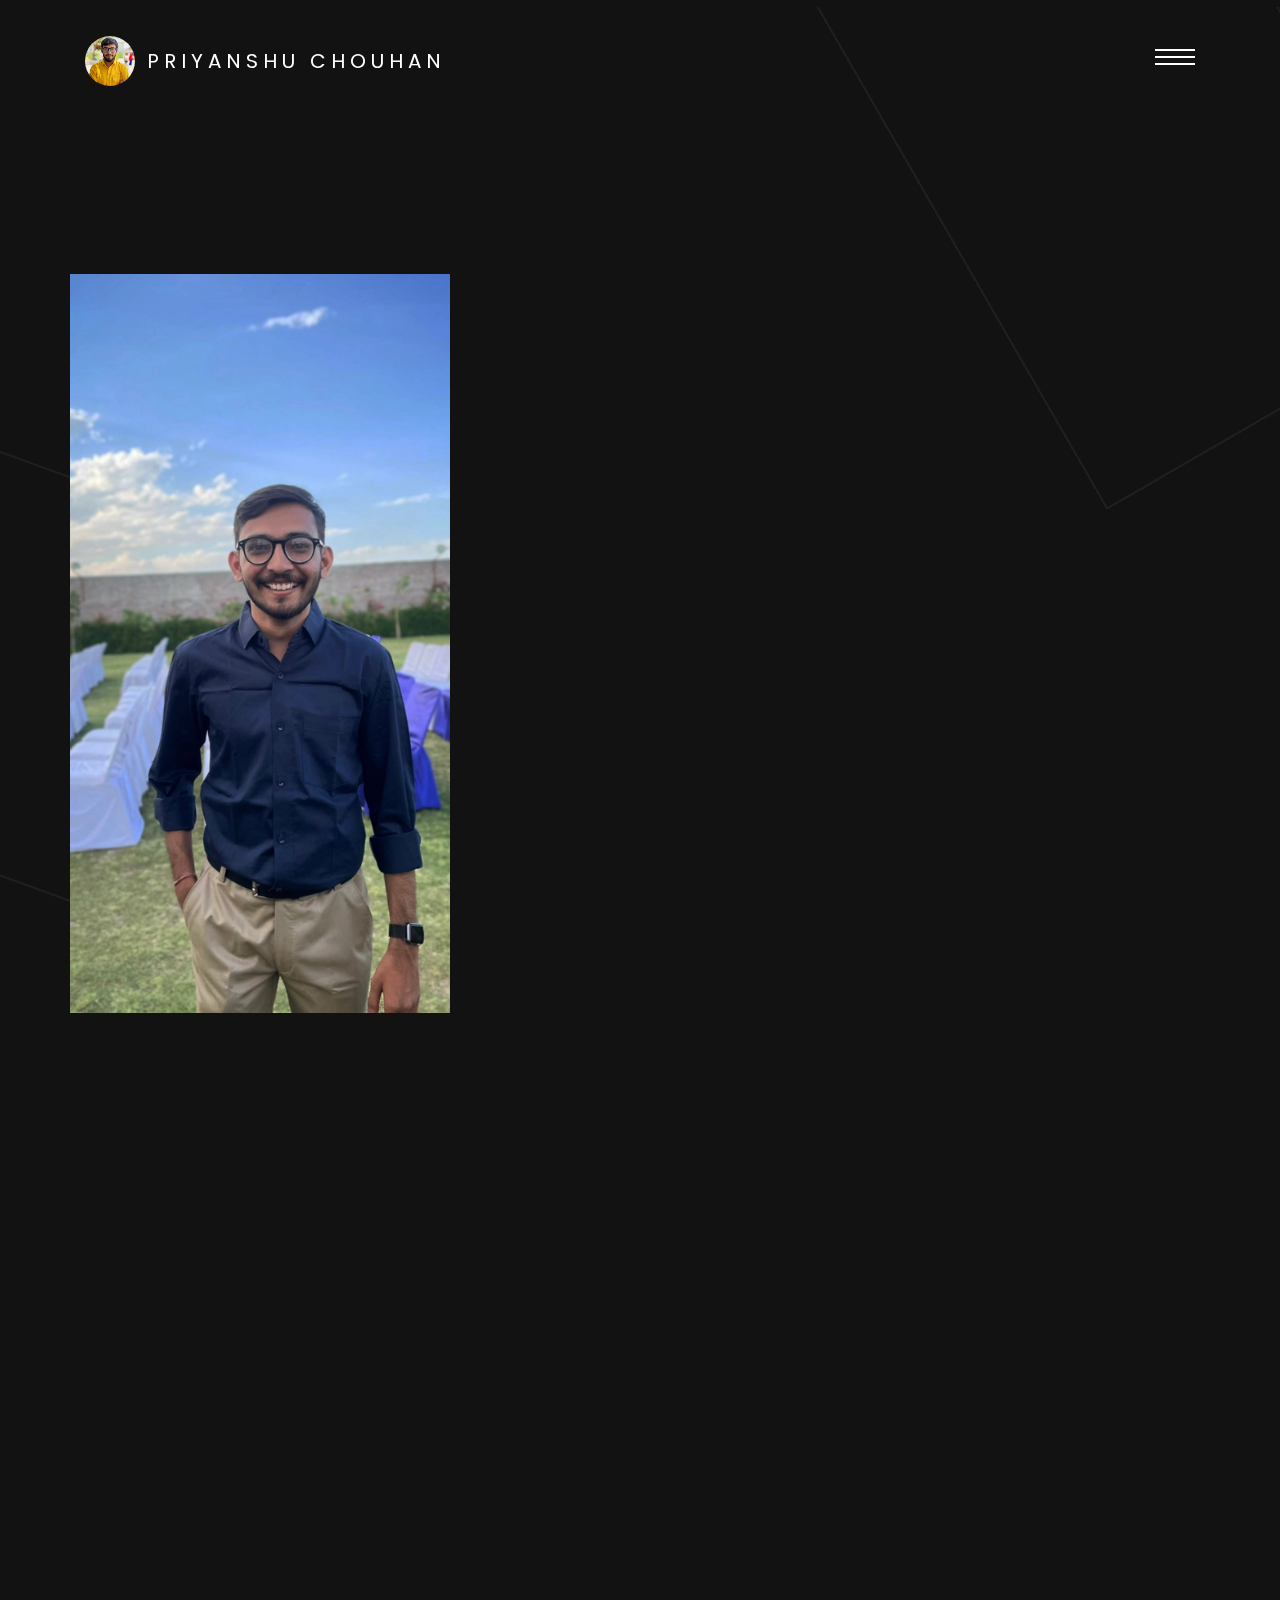
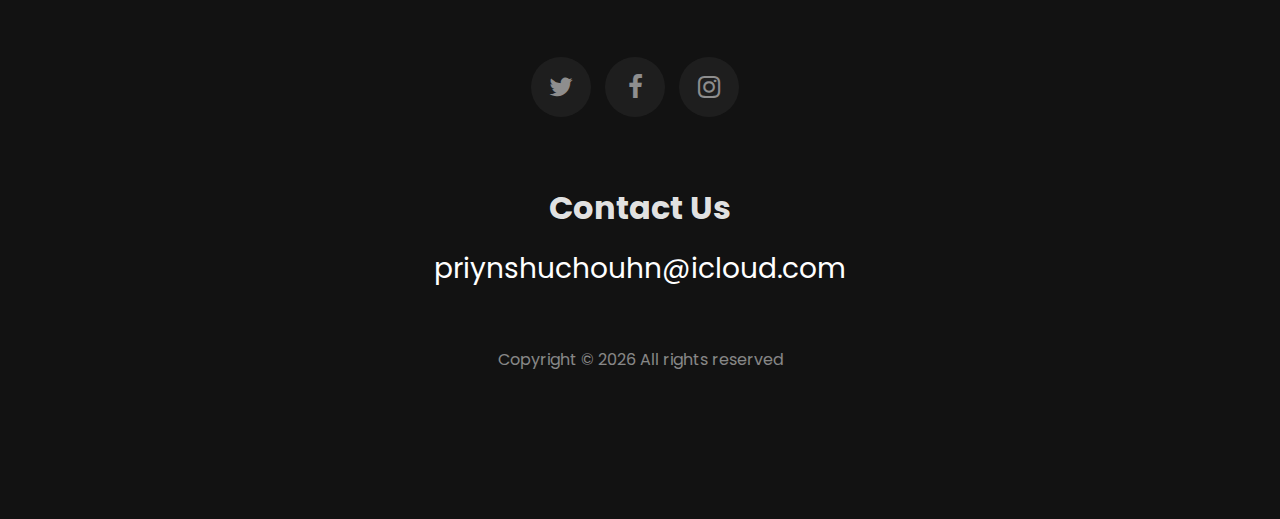
<file: about.html>
<!DOCTYPE html>
<html lang="en">

<head>
  <title>Priyanshu Chouhan</title>
  <meta charset="utf-8" />
  <meta name="viewport" content="width=device-width, initial-scale=1, shrink-to-fit=no" />
  <link href="https://fonts.googleapis.com/css?family=Poppins:300,400,700" rel="stylesheet" />

  <link rel="stylesheet" href="css/open-iconic-bootstrap.min.css" />
  <link rel="stylesheet" href="css/animate.css" />

  <link rel="stylesheet" href="css/owl.carousel.min.css" />
  <link rel="stylesheet" href="css/owl.theme.default.min.css" />
  <link rel="stylesheet" href="css/magnific-popup.css" />

  <link rel="stylesheet" href="css/aos.css" />

  <link rel="stylesheet" href="css/ionicons.min.css" />

  <link rel="stylesheet" href="css/bootstrap-datepicker.css" />
  <link rel="stylesheet" href="css/jquery.timepicker.css" />

  <link rel="stylesheet" href="css/flaticon.css" />
  <link rel="stylesheet" href="css/icomoon.css" />
  <link rel="stylesheet" href="css/style.css" />
</head>

<body>
  <div class="KW_progressContainer">
    <div class="KW_progressBar"></div>
  </div>
  <div class="page">
    <nav id="colorlib-main-nav" role="navigation">
      <a href="#" class="js-colorlib-nav-toggle colorlib-nav-toggle active"><i></i></a>
      <div class="js-fullheight colorlib-table">
        <div class="img" style="background-image: url(images/author-2.webp)"></div>
        <div class="colorlib-table-cell js-fullheight">
          <div class="row no-gutters">
            <div class="col-md-12 text-center">
              <h1 class="mb-4">
                <a href="index.html" class="logo">Priyanshu Chouhan</a>
              </h1>
              <ul>
                <li>
                  <a href="index.html"><span><small>01</small>Home</span></a>
                </li>
                <li class="active">
                  <a href="about.html"><span><small>02</small>About Me</span></a>
                </li>
                <li>
                  <a href="skills.html"><span><small>03</small>Skills</span></a>
                </li>
                <li>
                  <a href="blog.html"><span><small>04</small>Blog</span></a>
                </li>
                <li>
                  <a href="contact.html"><span><small>05</small>Contact</span></a>
                </li>
              </ul>
            </div>
          </div>
        </div>
      </div>
    </nav>

    <div id="colorlib-page">
      <header>
        <div class="container">
          <div class="row">
            <div class="col-md-12">
              <div class="colorlib-navbar-brand">
                <a class="colorlib-logo" href="index.html"><span class="logo-img"
                    style="background-image: url(images/person_1.webp)"></span>Priyanshu Chouhan</a>
              </div>
              <a href="#" class="js-colorlib-nav-toggle colorlib-nav-toggle"><i></i></a>
            </div>
          </div>
        </div>
      </header>

      <section class="ftco-section about-section">
        <div class="container">
          <div class="row d-flex my-5" data-scrollax-parent="true">
            <div class="col-md-4 author-img" style="background-image: url(images/author-1.webp)"
              data-scrollax=" properties: { translateY: '-70%'}"></div>
            <div class="col-md-2"></div>
            <div class="col-md-6 wrap ftco-animate">
              <div class="about-desc">
                <h1 class="bold-text">About</h1>
                <div class="p-5">
                  <h2 class="mb-5">Hi! I'm Priyanshu Chouhan</h2>
                  <p>
                    I am a passionate and innovative software developer with
                    expertise in multiple languages and frameworks. I excel in
                    collaborative environments, solving complex problems and
                    continuously learning to build efficient and user-friendly
                    applications. With a focus on high-quality code and
                    effective communication, I drive successful software
                    solutions that enhance user experiences and achieve
                    business goals.
                  </p>
                  <ul class="ftco-footer-social list-unstyled mt-4">
                    <li>
                      <a href="https://twitter.com/Priynshuchouhn/"><span class="icon-twitter"></span></a>
                    </li>
                    <li>
                      <a href="https://www.facebook.com/priynshu.chouhn/"><span class="icon-facebook"></span></a>
                    </li>
                    <li>
                      <a href="https://www.instagram.com/thepriynshuchouhn/"><span class="icon-instagram"></span></a>
                    </li>
                  </ul>
                  <h5>Contact me here!</h5>
                  <p>
                    Email:
                    <a href="mailto:priynshuchouhn@icloud.com">priynshuchouhn@icloud.com</a>
                  </p>
                  <p>
                    Phone: <a href="tel:+917339996617">+91-733-999-6617</a>
                  </p>
                </div>
              </div>
            </div>
          </div>
          <div class="row mt-5 flex-column ftco-animate">
            <div class="col-md-8">
              <h2 class="mb-4">My Skills</h2>
            </div>
            <div class="col-md-6 animate-box">
              <div class="progress-wrap">
                <h4>Laravel</h4>
                <div class="progress">
                  <div class="progress-bar color-1" role="progressbar" aria-valuenow="75" aria-valuemin="0"
                    aria-valuemax="100" style="width: 75%">
                    <span>75%</span>
                  </div>
                </div>
              </div>
            </div>
            <div class="col-md-6 animate-box" data-animate-effect="fadeInRight">
              <div class="progress-wrap">
                <h4>Angular</h4>
                <div class="progress">
                  <div class="progress-bar color-1" role="progressbar" aria-valuenow="47" aria-valuemin="0"
                    aria-valuemax="100" style="width: 47%">
                    <span>47%</span>
                  </div>
                </div>
              </div>
            </div>
            <div class="col-md-6 animate-box">
              <div class="progress-wrap">
                <h4>Flutter</h4>
                <div class="progress">
                  <div class="progress-bar color-1" role="progressbar" aria-valuenow="35" aria-valuemin="0"
                    aria-valuemax="100" style="width: 35%">
                    <span>35%</span>
                  </div>
                </div>
              </div>
            </div>
            <div class="col-md-6 animate-box" data-animate-effect="fadeInRight">
              <div class="progress-wrap">
                <h4>Databases</h4>
                <div class="progress">
                  <div class="progress-bar color-1" role="progressbar" aria-valuenow="90" aria-valuemin="0"
                    aria-valuemax="100" style="width: 90%">
                    <span>90%</span>
                  </div>
                </div>
              </div>
            </div>
            <div class="col-md-6 animate-box">
              <div class="progress-wrap">
                <h4>Git & Github</h4>
                <div class="progress">
                  <div class="progress-bar color-1" role="progressbar" aria-valuenow="70" aria-valuemin="0"
                    aria-valuemax="100" style="width: 70%">
                    <span>70%</span>
                  </div>
                </div>
              </div>
            </div>
          </div>
        </div>
      </section>

      <footer class="ftco-footer ftco-bg-dark ftco-section">
        <div class="container">
          <div class="row mb-5 justify-content-center">
            <div class="col-md-5 text-center">
              <div class="ftco-footer-widget mb-5">
                <ul class="ftco-footer-social list-unstyled">
                  <li>
                    <a href="https://twitter.com/Priynshuchouhn/"><span class="icon-twitter"></span></a>
                  </li>
                  <li>
                    <a href="https://www.facebook.com/priynshu.chouhn/"><span class="icon-facebook"></span></a>
                  </li>
                  <li>
                    <a href="https://www.instagram.com/thepriynshuchouhn/"><span class="icon-instagram"></span></a>
                  </li>
                </ul>
              </div>
              <div class="ftco-footer-widget">
                <h2 class="mb-3">Contact Us</h2>
                <p class="h3 email">
                  <a href="mailto:priynshuchouhn@icloud.com">priynshuchouhn@icloud.com</a>
                </p>
              </div>
            </div>
          </div>
          <div class="row">
            <div class="col-md-12 text-center">
              <p>
                Copyright &copy;
                <script>
                  document.write(new Date().getFullYear());
                </script>
                All rights reserved
              </p>
            </div>
          </div>
        </div>
      </footer>

      <!-- loader -->
      <div id="ftco-loader" class="show fullscreen">
        <svg class="circular" width="48px" height="48px">
          <circle class="path-bg" cx="24" cy="24" r="22" fill="none" stroke-width="4" stroke="#eeeeee" />
          <circle class="path" cx="24" cy="24" r="22" fill="none" stroke-width="4" stroke-miterlimit="10"
            stroke="#F96D00" />
        </svg>
      </div>
    </div>
  </div>

  <script src="js/jquery.min.js"></script>
  <script src="js/jquery-migrate-3.0.1.min.js"></script>
  <script src="js/popper.min.js"></script>
  <script src="js/bootstrap.min.js"></script>
  <script src="js/jquery.easing.1.3.js"></script>
  <script src="js/jquery.waypoints.min.js"></script>
  <script src="js/jquery.stellar.min.js"></script>
  <script src="js/owl.carousel.min.js"></script>
  <script src="js/jquery.magnific-popup.min.js"></script>
  <script src="js/aos.js"></script>
  <script src="js/jquery.animateNumber.min.js"></script>
  <script src="js/scrollax.min.js"></script>
  <script src="js/bootstrap-datepicker.js"></script>
  <script src="js/jquery.timepicker.min.js"></script>
  <script src="js/main.js"></script>
</body>

</html>
</file>
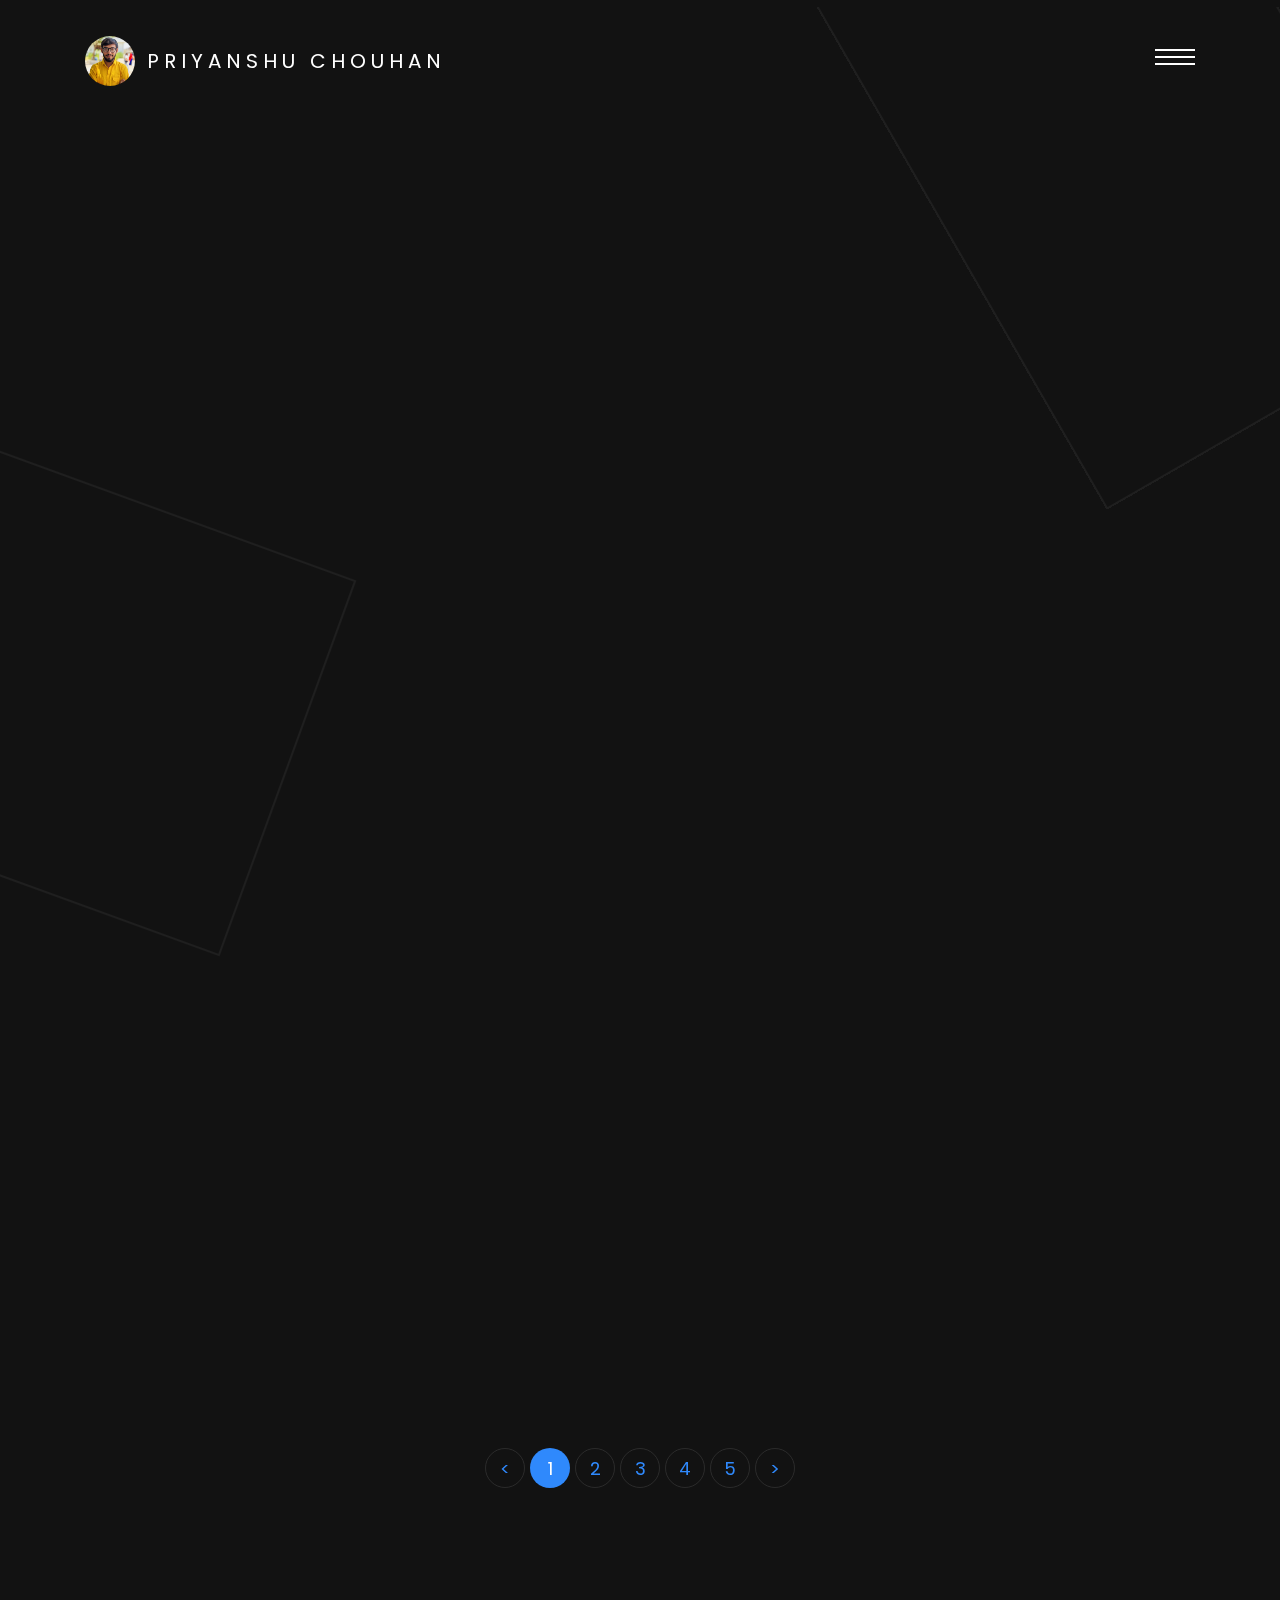
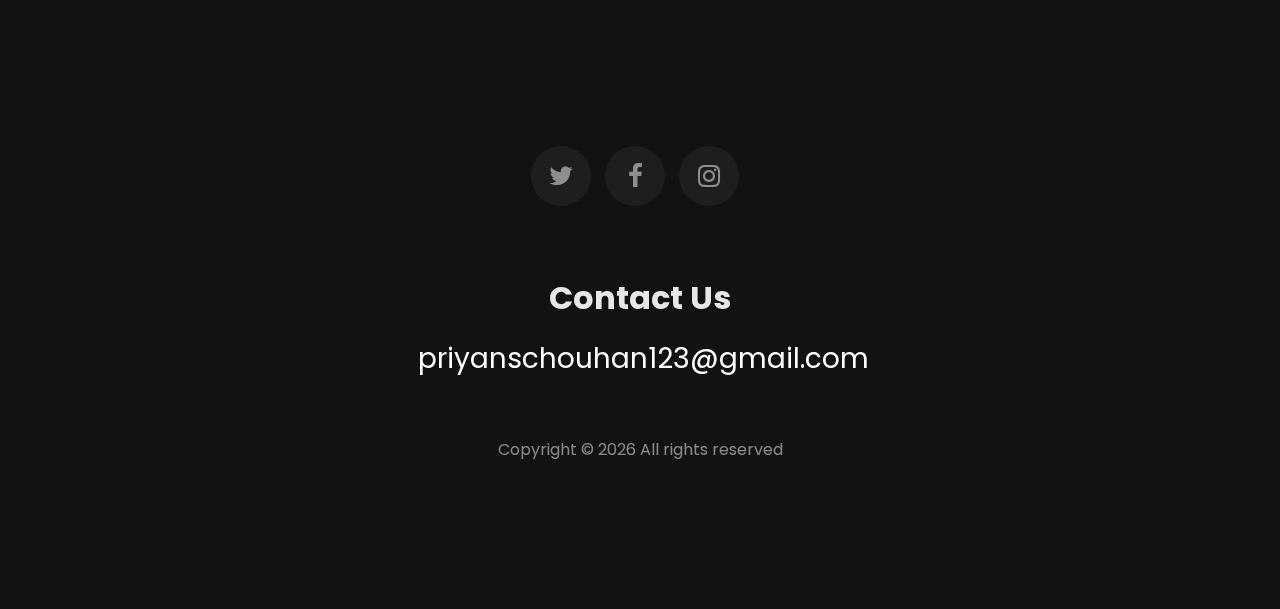
<file: blog.html>
<!DOCTYPE html>
<html lang="en">

<head>
  <title>Priyanshu Chouhan</title>
  <meta charset="utf-8" />
  <meta name="viewport" content="width=device-width, initial-scale=1, shrink-to-fit=no" />
  <link href="https://fonts.googleapis.com/css?family=Poppins:300,400,700" rel="stylesheet" />

  <link rel="stylesheet" href="css/open-iconic-bootstrap.min.css" />
  <link rel="stylesheet" href="css/animate.css" />

  <link rel="stylesheet" href="css/owl.carousel.min.css" />
  <link rel="stylesheet" href="css/owl.theme.default.min.css" />
  <link rel="stylesheet" href="css/magnific-popup.css" />

  <link rel="stylesheet" href="css/aos.css" />

  <link rel="stylesheet" href="css/ionicons.min.css" />

  <link rel="stylesheet" href="css/bootstrap-datepicker.css" />
  <link rel="stylesheet" href="css/jquery.timepicker.css" />

  <link rel="stylesheet" href="css/flaticon.css" />
  <link rel="stylesheet" href="css/icomoon.css" />
  <link rel="stylesheet" href="css/style.css" />
</head>

<body>
  <div class="KW_progressContainer">
    <div class="KW_progressBar"></div>
  </div>
  <div class="page">
    <nav id="colorlib-main-nav" role="navigation">
      <a href="#" class="js-colorlib-nav-toggle colorlib-nav-toggle active"><i></i></a>
      <div class="js-fullheight colorlib-table">
        <div class="img" style="background-image: url(images/author-2.webp)"></div>
        <div class="colorlib-table-cell js-fullheight">
          <div class="row no-gutters">
            <div class="col-md-12 text-center">
              <h1 class="mb-4">
                <a href="index.html" class="logo">Priyanshu Chouhan</a>
              </h1>
              <ul>
                <li>
                  <a href="index.html"><span><small>01</small>Home</span></a>
                </li>
                <li>
                  <a href="about.html"><span><small>02</small>About Me</span></a>
                </li>
                <li>
                  <a href="skills.html"><span><small>03</small>Skills</span></a>
                </li>
                <li class="active">
                  <a href="blog.html"><span><small>04</small>Blog</span></a>
                </li>
                <li>
                  <a href="contact.html"><span><small>05</small>Contact</span></a>
                </li>
              </ul>
            </div>
          </div>
        </div>
      </div>
    </nav>

    <div id="colorlib-page">
      <header>
        <div class="container">
          <div class="row">
            <div class="col-md-12">
              <div class="colorlib-navbar-brand">
                <a class="colorlib-logo" href="index.html"><span class="logo-img"
                    style="background-image: url(images/person_1.webp)"></span>Priyanshu Chouhan</a>
              </div>
              <a href="#" class="js-colorlib-nav-toggle colorlib-nav-toggle"><i></i></a>
            </div>
          </div>
        </div>
      </header>

      <section class="ftco-section">
        <div class="container mt-5">
          <div class="row justify-content-center mb-5 pb-5">
            <div class="col-md-7 text-center heading-section ftco-animate">
              <span>News</span>
              <h2>Read the Article</h2>
            </div>
          </div>
          <div class="row">
            <div class="col-md-4 ftco-animate">
              <div class="blog-entry">
                <a href="https://www.kivodaily.com/finance/business/magic-formulas-to-have-an-organized-life-amongst-a-toiling-schedule-priyanshu-chouhan/"
                  class="block-20" style="background-image: url('images/image_1.JPG')">
                </a>
                <div class="text p-4 d-block">
                  <div class="meta mb-3">
                    <div><a href="#">May 16, 2020</a></div>
                    <div><a href="#">Kivo Daily</a></div>
                    <div>
                      <a href="#" class="meta-chat"><span class="icon-chat"></span> 3</a>
                    </div>
                  </div>
                  <h3 class="heading">
                    <a
                      href="https://www.kivodaily.com/finance/business/magic-formulas-to-have-an-organized-life-amongst-a-toiling-schedule-priyanshu-chouhan/">Magic
                      formulas to have an organized life amongst a toiling schedule – Priyanshu Chouhan
                    </a>
                  </h3>
                </div>
              </div>
            </div>
            <div class="col-md-4 ftco-animate">
              <div class="blog-entry" data-aos-delay="100">
                <a href="https://www.influencive.com/priyanshu-chouhan-shares-social-media-trends-that-can-give-a-ray-of-hope-for-marketing-in-2021/"
                  class="block-20" style="background-image: url('images/image_2.JPG')">
                </a>
                <div class="text p-4">
                  <div class="meta mb-3">
                    <div><a href="#">February 7th, 2021</a></div>
                    <div><a href="#">Influencive</a></div>
                    <div>
                      <a href="#" class="meta-chat"><span class="icon-chat"></span> 3</a>
                    </div>
                  </div>
                  <h3 class="heading">
                    <a
                      href="https://www.influencive.com/priyanshu-chouhan-shares-social-media-trends-that-can-give-a-ray-of-hope-for-marketing-in-2021/">PRIYANSHU
                      CHOUHAN SHARES SOCIAL MEDIA TRENDS THAT CAN GIVE A RAY OF HOPE FOR MARKETING IN 2021</a>
                  </h3>
                </div>
              </div>
            </div>
            <div class="col-md-4 ftco-animate">
              <div class="blog-entry" data-aos-delay="200">
                <a href="https://thriveglobal.com/stories/top-10-things-you-can-do-at-home-this-quarantine-priyanshu-chouhan/"
                  class="block-20" style="background-image: url('images/image_3.JPG')">
                </a>
                <div class="text p-4">
                  <div class="meta mb-3">
                    <div><a href="#">May 20, 2020</a></div>
                    <div><a href="#">Thrive Global</a></div>
                    <div>
                      <a href="#" class="meta-chat"><span class="icon-chat"></span> 3</a>
                    </div>
                  </div>
                  <h3 class="heading">
                    <a
                      href="https://thriveglobal.com/stories/top-10-things-you-can-do-at-home-this-quarantine-priyanshu-chouhan/">Top
                      10 things you can do at home this quarantine – Priyanshu Chouhan</a>
                  </h3>
                </div>
              </div>
            </div>
            <div class="col-md-4 ftco-animate">
              <div class="blog-entry">
                <a href="https://disruptmagazine.in/priyanshu-chouhan-young-digital-influencer-all-set-to-join-b-town-as-promotion-partner/"
                  class="block-20" style="background-image: url('images/image_4.JPG')">
                </a>
                <div class="text p-4 d-block">
                  <div class="meta mb-3">
                    <div><a href="#">Septmeber 12, 2019</a></div>
                    <div><a href="#">Disrupt</a></div>
                    <div>
                      <a href="#" class="meta-chat"><span class="icon-chat"></span> 3</a>
                    </div>
                  </div>
                  <h3 class="heading">
                    <a
                      href="https://disruptmagazine.in/priyanshu-chouhan-young-digital-influencer-all-set-to-join-b-town-as-promotion-partner/">Priyanshu
                      Chouhan Young Digital Influencer all set to join B-town as Promotion Partner.</a>
                  </h3>
                </div>
              </div>
            </div>
            <div class="col-md-4 ftco-animate">
              <div class="blog-entry" data-aos-delay="100">
                <a href="https://theweeklymail.com/priyanshu-chouhan-founder-of-the-priyanshu-chouhan-company-is-on-way-to-make-country-rape-free"
                  class="block-20" style="background-image: url('images/image_5.JPG')">
                </a>
                <div class="text p-4">
                  <div class="meta mb-3">
                    <div><a href="#">February 4, 2020</a></div>
                    <div><a href="#">The weeklymail</a></div>
                    <div>
                      <a href="#" class="meta-chat"><span class="icon-chat"></span> 3</a>
                    </div>
                  </div>
                  <h3 class="heading">
                    <a
                      href="https://theweeklymail.com/priyanshu-chouhan-founder-of-the-priyanshu-chouhan-company-is-on-way-to-make-country-rape-free">Priyanshu
                      Chouhan, Founder of The Priyanshu Chouhan Company is on way to make country rape free
                    </a>
                  </h3>
                </div>
              </div>
            </div>
            <div class="col-md-4 ftco-animate">
              <div class="blog-entry" data-aos-delay="200">
                <a href="https://www.yolodaily.com/ace-entrepreneur-and-marketer-priyanshu-chouhan-unveils-the-5-necessities-to-grow-a-brand-online/"
                  class="block-20" style="background-image: url('images/image_6.JPG')">
                </a>
                <div class="text p-4">
                  <div class="meta mb-3">
                    <div><a href="#">September 18, 2020</a></div>
                    <div><a href="#">Yolo daily</a></div>
                    <div>
                      <a href="#" class="meta-chat"><span class="icon-chat"></span> 3</a>
                    </div>
                  </div>
                  <h3 class="heading">
                    <a
                      href="https://www.yolodaily.com/ace-entrepreneur-and-marketer-priyanshu-chouhan-unveils-the-5-necessities-to-grow-a-brand-online/">Ace
                      Entrepreneur And Marketer Priyanshu Chouhan Unveils The 5 Necessities To Grow A Brand Online
                    </a>
                  </h3>
                </div>
              </div>
            </div>
          </div>
          <div class="row mt-5">
            <div class="col text-center">
              <div class="block-27">
                <ul>
                  <li><a href="#">&lt;</a></li>
                  <li class="active"><span>1</span></li>
                  <li><a href="#">2</a></li>
                  <li><a href="#">3</a></li>
                  <li><a href="#">4</a></li>
                  <li><a href="#">5</a></li>
                  <li><a href="#">&gt;</a></li>
                </ul>
              </div>
            </div>
          </div>
        </div>
      </section>

      <footer class="ftco-footer ftco-bg-dark ftco-section">
        <div class="container">
          <div class="row mb-5 justify-content-center">
            <div class="col-md-5 text-center">
              <div class="ftco-footer-widget mb-5">
                <ul class="ftco-footer-social list-unstyled">
                  <li>
                    <a href="https://twitter.com/Priynshuchouhn/"><span class="icon-twitter"></span></a>
                  </li>
                  <li>
                    <a href="https://www.facebook.com/priynshu.chouhn/"><span class="icon-facebook"></span></a>
                  </li>
                  <li>
                    <a href="https://www.instagram.com/thepriynshuchouhn/"><span class="icon-instagram"></span></a>
                  </li>
                </ul>
              </div>
              <div class="ftco-footer-widget">
                <h2 class="mb-3">Contact Us</h2>
                <p class="h3 email">
                  <a href="mailto:priynshuchouhn@icloud.com">priyanschouhan123@gmail.com</a>
                </p>
              </div>
            </div>
          </div>
          <div class="row">
            <div class="col-md-12 text-center">
              <p>
                Copyright &copy;
                <script>
                  document.write(new Date().getFullYear());
                </script>
                All rights reserved
              </p>
            </div>
          </div>
        </div>
      </footer>

      <!-- loader -->
      <div id="ftco-loader" class="show fullscreen">
        <svg class="circular" width="48px" height="48px">
          <circle class="path-bg" cx="24" cy="24" r="22" fill="none" stroke-width="4" stroke="#eeeeee" />
          <circle class="path" cx="24" cy="24" r="22" fill="none" stroke-width="4" stroke-miterlimit="10"
            stroke="#F96D00" />
        </svg>
      </div>
    </div>
  </div>

  <script src="js/jquery.min.js"></script>
  <script src="js/jquery-migrate-3.0.1.min.js"></script>
  <script src="js/popper.min.js"></script>
  <script src="js/bootstrap.min.js"></script>
  <script src="js/jquery.easing.1.3.js"></script>
  <script src="js/jquery.waypoints.min.js"></script>
  <script src="js/jquery.stellar.min.js"></script>
  <script src="js/owl.carousel.min.js"></script>
  <script src="js/jquery.magnific-popup.min.js"></script>
  <script src="js/aos.js"></script>
  <script src="js/jquery.animateNumber.min.js"></script>
  <script src="js/scrollax.min.js"></script>
  <script src="js/bootstrap-datepicker.js"></script>
  <script src="js/jquery.timepicker.min.js"></script>
  <script src="js/main.js"></script>
</body>

</html>
</file>
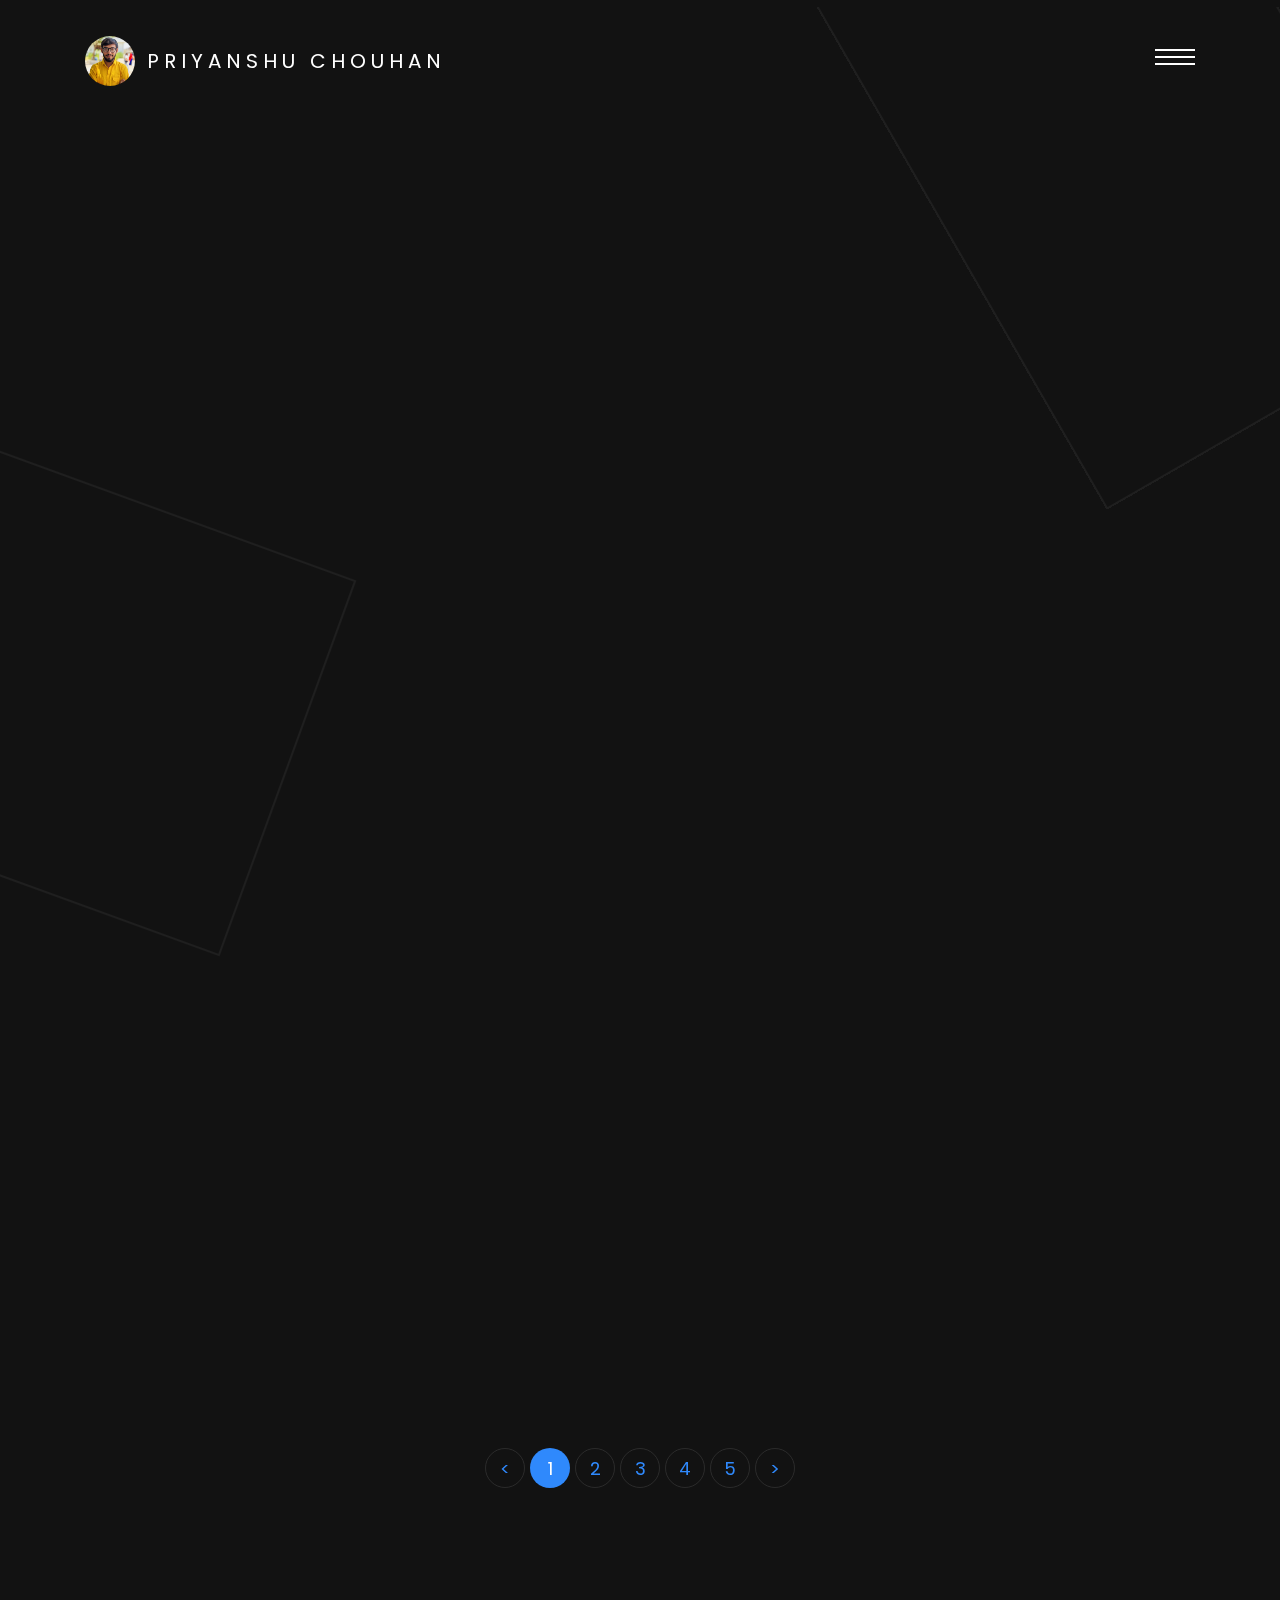
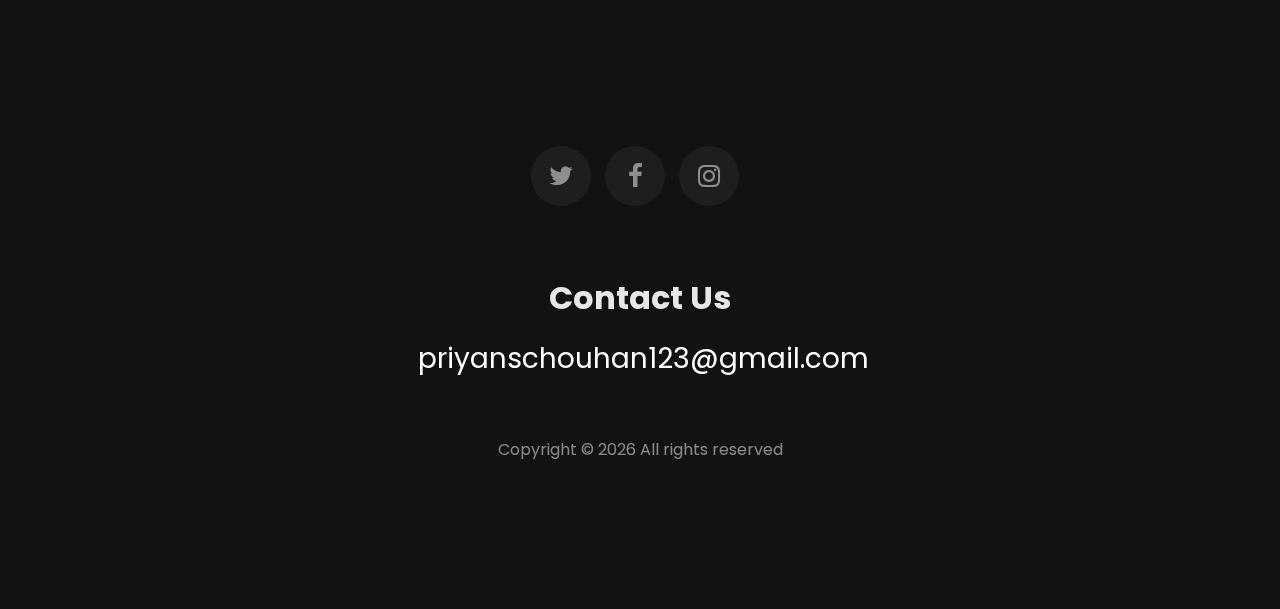
<file: project.html>
<!DOCTYPE html>
<html lang="en">

<head>
  <title>Priyanshu Chouhan</title>
  <meta charset="utf-8" />
  <meta name="viewport" content="width=device-width, initial-scale=1, shrink-to-fit=no" />
  <link href="https://fonts.googleapis.com/css?family=Poppins:300,400,700" rel="stylesheet" />

  <link rel="stylesheet" href="css/open-iconic-bootstrap.min.css" />
  <link rel="stylesheet" href="css/animate.css" />

  <link rel="stylesheet" href="css/owl.carousel.min.css" />
  <link rel="stylesheet" href="css/owl.theme.default.min.css" />
  <link rel="stylesheet" href="css/magnific-popup.css" />

  <link rel="stylesheet" href="css/aos.css" />

  <link rel="stylesheet" href="css/ionicons.min.css" />

  <link rel="stylesheet" href="css/bootstrap-datepicker.css" />
  <link rel="stylesheet" href="css/jquery.timepicker.css" />

  <link rel="stylesheet" href="css/flaticon.css" />
  <link rel="stylesheet" href="css/icomoon.css" />
  <link rel="stylesheet" href="css/style.css" />
</head>

<body>
  <div class="KW_progressContainer">
    <div class="KW_progressBar"></div>
  </div>
  <div class="page">
    <nav id="colorlib-main-nav" role="navigation">
      <a href="#" class="js-colorlib-nav-toggle colorlib-nav-toggle active"><i></i></a>
      <div class="js-fullheight colorlib-table">
        <div class="img" style="background-image: url(images/author-2.webp)"></div>
        <div class="colorlib-table-cell js-fullheight">
          <div class="row no-gutters">
            <div class="col-md-12 text-center">
              <h1 class="mb-4">
                <a href="index.html" class="logo">Priyanshu Chouhan</a>
              </h1>
              <ul>
                <li>
                  <a href="index.html"><span><small>01</small>Home</span></a>
                </li>
                <li>
                  <a href="about.html"><span><small>02</small>About Me</span></a>
                </li>
                <li>
                  <a href="skills.html"><span><small>03</small>Skills</span></a>
                </li>
                <li class="active">
                  <a href="project.html"><span><small>04</small>Projects</span></a>
                </li>
                <li>
                  <a href="contact.html"><span><small>05</small>Contact</span></a>
                </li>
              </ul>
            </div>
          </div>
        </div>
      </div>
    </nav>

    <div id="colorlib-page">
      <header>
        <div class="container">
          <div class="row">
            <div class="col-md-12">
              <div class="colorlib-navbar-brand">
                <a class="colorlib-logo" href="index.html"><span class="logo-img"
                    style="background-image: url(images/person_1.webp)"></span>Priyanshu Chouhan</a>
              </div>
              <a href="#" class="js-colorlib-nav-toggle colorlib-nav-toggle"><i></i></a>
            </div>
          </div>
        </div>
      </header>

      <section class="ftco-section">
        <div class="container mt-5">
          <div class="row justify-content-center mb-5 pb-5">
            <div class="col-md-7 text-center heading-section ftco-animate">
              <span>News</span>
              <h2>Read the Article</h2>
            </div>
          </div>
          <div class="row">
            <div class="col-md-4 ftco-animate">
              <div class="blog-entry">
                <a href="https://www.kivodaily.com/finance/business/magic-formulas-to-have-an-organized-life-amongst-a-toiling-schedule-priyanshu-chouhan/"
                  class="block-20" style="background-image: url('images/image_1.JPG')">
                </a>
                <div class="text p-4 d-block">
                  <div class="meta mb-3">
                    <div><a href="#">May 16, 2020</a></div>
                    <div><a href="#">Kivo Daily</a></div>
                    <div>
                      <a href="#" class="meta-chat"><span class="icon-chat"></span> 3</a>
                    </div>
                  </div>
                  <h3 class="heading">
                    <a
                      href="https://www.kivodaily.com/finance/business/magic-formulas-to-have-an-organized-life-amongst-a-toiling-schedule-priyanshu-chouhan/">Magic
                      formulas to have an organized life amongst a toiling schedule – Priyanshu Chouhan
                    </a>
                  </h3>
                </div>
              </div>
            </div>
            <div class="col-md-4 ftco-animate">
              <div class="blog-entry" data-aos-delay="100">
                <a href="https://www.influencive.com/priyanshu-chouhan-shares-social-media-trends-that-can-give-a-ray-of-hope-for-marketing-in-2021/"
                  class="block-20" style="background-image: url('images/image_2.JPG')">
                </a>
                <div class="text p-4">
                  <div class="meta mb-3">
                    <div><a href="#">February 7th, 2021</a></div>
                    <div><a href="#">Influencive</a></div>
                    <div>
                      <a href="#" class="meta-chat"><span class="icon-chat"></span> 3</a>
                    </div>
                  </div>
                  <h3 class="heading">
                    <a
                      href="https://www.influencive.com/priyanshu-chouhan-shares-social-media-trends-that-can-give-a-ray-of-hope-for-marketing-in-2021/">PRIYANSHU
                      CHOUHAN SHARES SOCIAL MEDIA TRENDS THAT CAN GIVE A RAY OF HOPE FOR MARKETING IN 2021</a>
                  </h3>
                </div>
              </div>
            </div>
            <div class="col-md-4 ftco-animate">
              <div class="blog-entry" data-aos-delay="200">
                <a href="https://thriveglobal.com/stories/top-10-things-you-can-do-at-home-this-quarantine-priyanshu-chouhan/"
                  class="block-20" style="background-image: url('images/image_3.JPG')">
                </a>
                <div class="text p-4">
                  <div class="meta mb-3">
                    <div><a href="#">May 20, 2020</a></div>
                    <div><a href="#">Thrive Global</a></div>
                    <div>
                      <a href="#" class="meta-chat"><span class="icon-chat"></span> 3</a>
                    </div>
                  </div>
                  <h3 class="heading">
                    <a
                      href="https://thriveglobal.com/stories/top-10-things-you-can-do-at-home-this-quarantine-priyanshu-chouhan/">Top
                      10 things you can do at home this quarantine – Priyanshu Chouhan</a>
                  </h3>
                </div>
              </div>
            </div>
            <div class="col-md-4 ftco-animate">
              <div class="blog-entry">
                <a href="https://disruptmagazine.in/priyanshu-chouhan-young-digital-influencer-all-set-to-join-b-town-as-promotion-partner/"
                  class="block-20" style="background-image: url('images/image_4.JPG')">
                </a>
                <div class="text p-4 d-block">
                  <div class="meta mb-3">
                    <div><a href="#">Septmeber 12, 2019</a></div>
                    <div><a href="#">Disrupt</a></div>
                    <div>
                      <a href="#" class="meta-chat"><span class="icon-chat"></span> 3</a>
                    </div>
                  </div>
                  <h3 class="heading">
                    <a
                      href="https://disruptmagazine.in/priyanshu-chouhan-young-digital-influencer-all-set-to-join-b-town-as-promotion-partner/">Priyanshu
                      Chouhan Young Digital Influencer all set to join B-town as Promotion Partner.</a>
                  </h3>
                </div>
              </div>
            </div>
            <div class="col-md-4 ftco-animate">
              <div class="blog-entry" data-aos-delay="100">
                <a href="https://theweeklymail.com/priyanshu-chouhan-founder-of-the-priyanshu-chouhan-company-is-on-way-to-make-country-rape-free"
                  class="block-20" style="background-image: url('images/image_5.JPG')">
                </a>
                <div class="text p-4">
                  <div class="meta mb-3">
                    <div><a href="#">February 4, 2020</a></div>
                    <div><a href="#">The weeklymail</a></div>
                    <div>
                      <a href="#" class="meta-chat"><span class="icon-chat"></span> 3</a>
                    </div>
                  </div>
                  <h3 class="heading">
                    <a
                      href="https://theweeklymail.com/priyanshu-chouhan-founder-of-the-priyanshu-chouhan-company-is-on-way-to-make-country-rape-free">Priyanshu
                      Chouhan, Founder of The Priyanshu Chouhan Company is on way to make country rape free
                    </a>
                  </h3>
                </div>
              </div>
            </div>
            <div class="col-md-4 ftco-animate">
              <div class="blog-entry" data-aos-delay="200">
                <a href="https://www.yolodaily.com/ace-entrepreneur-and-marketer-priyanshu-chouhan-unveils-the-5-necessities-to-grow-a-brand-online/"
                  class="block-20" style="background-image: url('images/image_6.JPG')">
                </a>
                <div class="text p-4">
                  <div class="meta mb-3">
                    <div><a href="#">September 18, 2020</a></div>
                    <div><a href="#">Yolo daily</a></div>
                    <div>
                      <a href="#" class="meta-chat"><span class="icon-chat"></span> 3</a>
                    </div>
                  </div>
                  <h3 class="heading">
                    <a
                      href="https://www.yolodaily.com/ace-entrepreneur-and-marketer-priyanshu-chouhan-unveils-the-5-necessities-to-grow-a-brand-online/">Ace
                      Entrepreneur And Marketer Priyanshu Chouhan Unveils The 5 Necessities To Grow A Brand Online
                    </a>
                  </h3>
                </div>
              </div>
            </div>
          </div>
          <div class="row mt-5">
            <div class="col text-center">
              <div class="block-27">
                <ul>
                  <li><a href="#">&lt;</a></li>
                  <li class="active"><span>1</span></li>
                  <li><a href="#">2</a></li>
                  <li><a href="#">3</a></li>
                  <li><a href="#">4</a></li>
                  <li><a href="#">5</a></li>
                  <li><a href="#">&gt;</a></li>
                </ul>
              </div>
            </div>
          </div>
        </div>
      </section>

      <footer class="ftco-footer ftco-bg-dark ftco-section">
        <div class="container">
          <div class="row mb-5 justify-content-center">
            <div class="col-md-5 text-center">
              <div class="ftco-footer-widget mb-5">
                <ul class="ftco-footer-social list-unstyled">
                  <li>
                    <a href="https://twitter.com/Priynshuchouhn/"><span class="icon-twitter"></span></a>
                  </li>
                  <li>
                    <a href="https://www.facebook.com/priynshu.chouhn/"><span class="icon-facebook"></span></a>
                  </li>
                  <li>
                    <a href="https://www.instagram.com/thepriynshuchouhn/"><span class="icon-instagram"></span></a>
                  </li>
                </ul>
              </div>
              <div class="ftco-footer-widget">
                <h2 class="mb-3">Contact Us</h2>
                <p class="h3 email">
                  <a href="mailto:priynshuchouhn@icloud.com">priyanschouhan123@gmail.com</a>
                </p>
              </div>
            </div>
          </div>
          <div class="row">
            <div class="col-md-12 text-center">
              <p>
                Copyright &copy;
                <script>
                  document.write(new Date().getFullYear());
                </script>
                All rights reserved
              </p>
            </div>
          </div>
        </div>
      </footer>

      <!-- loader -->
      <div id="ftco-loader" class="show fullscreen">
        <svg class="circular" width="48px" height="48px">
          <circle class="path-bg" cx="24" cy="24" r="22" fill="none" stroke-width="4" stroke="#eeeeee" />
          <circle class="path" cx="24" cy="24" r="22" fill="none" stroke-width="4" stroke-miterlimit="10"
            stroke="#F96D00" />
        </svg>
      </div>
    </div>
  </div>

  <script src="js/jquery.min.js"></script>
  <script src="js/jquery-migrate-3.0.1.min.js"></script>
  <script src="js/popper.min.js"></script>
  <script src="js/bootstrap.min.js"></script>
  <script src="js/jquery.easing.1.3.js"></script>
  <script src="js/jquery.waypoints.min.js"></script>
  <script src="js/jquery.stellar.min.js"></script>
  <script src="js/owl.carousel.min.js"></script>
  <script src="js/jquery.magnific-popup.min.js"></script>
  <script src="js/aos.js"></script>
  <script src="js/jquery.animateNumber.min.js"></script>
  <script src="js/scrollax.min.js"></script>
  <script src="js/bootstrap-datepicker.js"></script>
  <script src="js/jquery.timepicker.min.js"></script>
  <script src="js/main.js"></script>
</body>

</html>
</file>
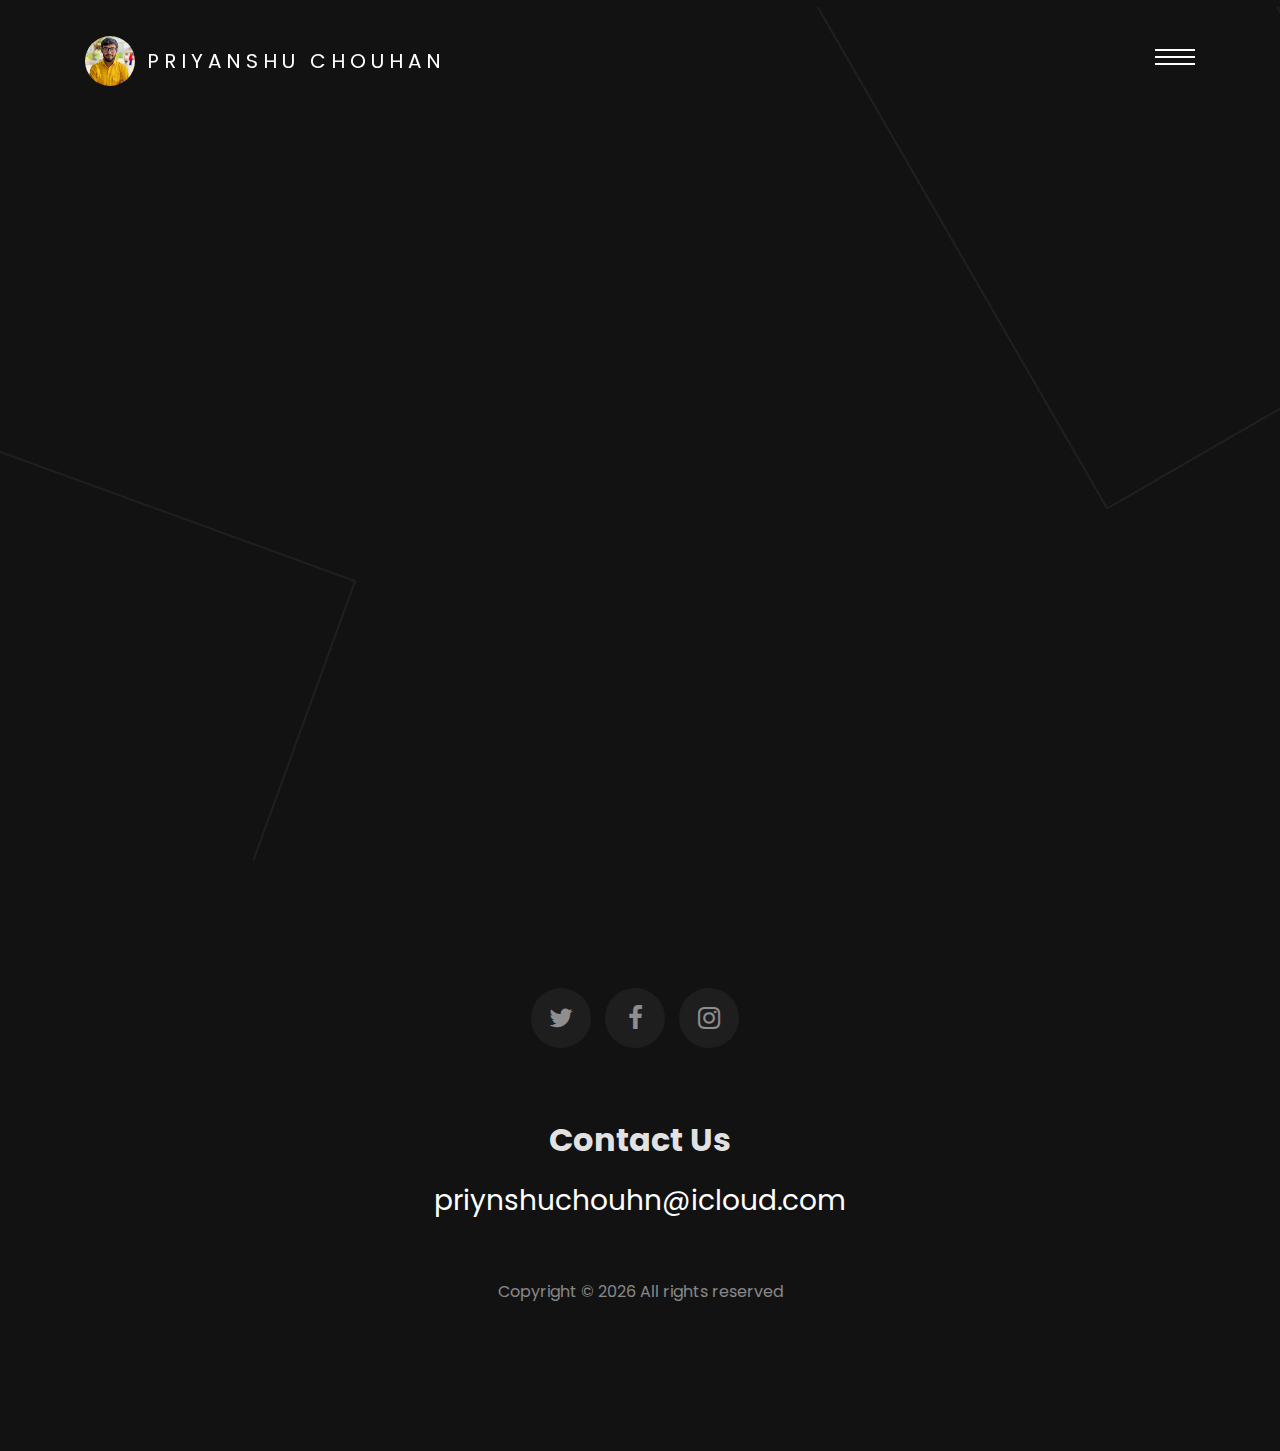
<file: skills.html>
<!DOCTYPE html>
<html lang="en">

<head>
  <title>Priyanshu Chouhan</title>
  <meta charset="utf-8" />
  <meta name="viewport" content="width=device-width, initial-scale=1, shrink-to-fit=no" />

  <link href="https://fonts.googleapis.com/css?family=Poppins:300,400,700" rel="stylesheet" />
  <script src="js/font.js"></script>
 
  <link rel="stylesheet" href="css/open-iconic-bootstrap.min.css" />
  <link rel="stylesheet" href="css/animate.css" />

  <link rel="stylesheet" href="css/owl.carousel.min.css" />
  <link rel="stylesheet" href="css/owl.theme.default.min.css" />
  <link rel="stylesheet" href="css/magnific-popup.css" />

  <link rel="stylesheet" href="css/aos.css" />

  <link rel="stylesheet" href="css/ionicons.min.css" />

  <link rel="stylesheet" href="css/bootstrap-datepicker.css" />
  <link rel="stylesheet" href="css/jquery.timepicker.css" />

  <link rel="stylesheet" href="css/flaticon.css" />
  <link rel="stylesheet" href="css/icomoon.css" />
  <link rel="stylesheet" href="css/style.css" />
</head>

<body>
  <div class="KW_progressContainer">
    <div class="KW_progressBar"></div>
  </div>
  <div class="page">
    <nav id="colorlib-main-nav" role="navigation">
      <a href="#" class="js-colorlib-nav-toggle colorlib-nav-toggle active"><i></i></a>
      <div class="js-fullheight colorlib-table">
        <div class="img" style="background-image: url(images/author-2.webp)"></div>
        <div class="colorlib-table-cell js-fullheight">
          <div class="row no-gutters">
            <div class="col-md-12 text-center">
              <h1 class="mb-4">
                <a href="index.html" class="logo">Priyanshu Chouhan</a>
              </h1>
              <ul>
                <li>
                  <a href="index.html"><span><small>01</small>Home</span></a>
                </li>
                <li>
                  <a href="about.html"><span><small>02</small>About Me</span></a>
                </li>
                <li class="active">
                  <a href="skills.html"><span><small>03</small>Skills</span></a>
                </li>
                <li>
                  <a href="blog.html"><span><small>04</small>Blog</span></a>
                </li>
                <li>
                  <a href="contact.html"><span><small>05</small>Contact</span></a>
                </li>
              </ul>
            </div>
          </div>
        </div>
      </div>
    </nav>

    <div id="colorlib-page">
      <header>
        <div class="container">
          <div class="row">
            <div class="col-md-12">
              <div class="colorlib-navbar-brand">
                <a class="colorlib-logo" href="index.html"><span class="logo-img"
                    style="background-image: url(images/person_1.webp)"></span>Priyanshu Chouhan</a>
              </div>
              <a href="#" class="js-colorlib-nav-toggle colorlib-nav-toggle"><i></i></a>
            </div>
          </div>
        </div>
      </header>

    
      <section class="ftco-section">
        <div class="container">
          <div class="row justify-content-center mb-5 pb-5">
            <div class="col-md-7 text-center heading-section ftco-animate">
              <span>What i do</span>
              <h2>My Skills</h2>
            </div>
          </div>
          <div class="row">
            <div class="col-md-4 d-flex align-self-stretch ftco-animate">
              <div class="media block-6 services p-3 py-4 d-block text-center">
                <div class="icon mb-3">
                  <span><svg xmlns="http://www.w3.org/2000/svg" height="1em" viewBox="0 0 512 512" fill="red"
                      stroke="#fff">
                      <!--! Font Awesome Free 6.4.0 by @fontawesome - https://fontawesome.com License - https://fontawesome.com/license (Commercial License) Copyright 2023 Fonticons, Inc. -->
                      <path
                        d="M504.4,115.83a5.72,5.72,0,0,0-.28-.68,8.52,8.52,0,0,0-.53-1.25,6,6,0,0,0-.54-.71,9.36,9.36,0,0,0-.72-.94c-.23-.22-.52-.4-.77-.6a8.84,8.84,0,0,0-.9-.68L404.4,55.55a8,8,0,0,0-8,0L300.12,111h0a8.07,8.07,0,0,0-.88.69,7.68,7.68,0,0,0-.78.6,8.23,8.23,0,0,0-.72.93c-.17.24-.39.45-.54.71a9.7,9.7,0,0,0-.52,1.25c-.08.23-.21.44-.28.68a8.08,8.08,0,0,0-.28,2.08V223.18l-80.22,46.19V63.44a7.8,7.8,0,0,0-.28-2.09c-.06-.24-.2-.45-.28-.68a8.35,8.35,0,0,0-.52-1.24c-.14-.26-.37-.47-.54-.72a9.36,9.36,0,0,0-.72-.94,9.46,9.46,0,0,0-.78-.6,9.8,9.8,0,0,0-.88-.68h0L115.61,1.07a8,8,0,0,0-8,0L11.34,56.49h0a6.52,6.52,0,0,0-.88.69,7.81,7.81,0,0,0-.79.6,8.15,8.15,0,0,0-.71.93c-.18.25-.4.46-.55.72a7.88,7.88,0,0,0-.51,1.24,6.46,6.46,0,0,0-.29.67,8.18,8.18,0,0,0-.28,2.1v329.7a8,8,0,0,0,4,6.95l192.5,110.84a8.83,8.83,0,0,0,1.33.54c.21.08.41.2.63.26a7.92,7.92,0,0,0,4.1,0c.2-.05.37-.16.55-.22a8.6,8.6,0,0,0,1.4-.58L404.4,400.09a8,8,0,0,0,4-6.95V287.88l92.24-53.11a8,8,0,0,0,4-7V117.92A8.63,8.63,0,0,0,504.4,115.83ZM111.6,17.28h0l80.19,46.15-80.2,46.18L31.41,63.44Zm88.25,60V278.6l-46.53,26.79-33.69,19.4V123.5l46.53-26.79Zm0,412.78L23.37,388.5V77.32L57.06,96.7l46.52,26.8V338.68a6.94,6.94,0,0,0,.12.9,8,8,0,0,0,.16,1.18h0a5.92,5.92,0,0,0,.38.9,6.38,6.38,0,0,0,.42,1v0a8.54,8.54,0,0,0,.6.78,7.62,7.62,0,0,0,.66.84l0,0c.23.22.52.38.77.58a8.93,8.93,0,0,0,.86.66l0,0,0,0,92.19,52.18Zm8-106.17-80.06-45.32,84.09-48.41,92.26-53.11,80.13,46.13-58.8,33.56Zm184.52,4.57L215.88,490.11V397.8L346.6,323.2l45.77-26.15Zm0-119.13L358.68,250l-46.53-26.79V131.79l33.69,19.4L392.37,178Zm8-105.28-80.2-46.17,80.2-46.16,80.18,46.15Zm8,105.28V178L455,151.19l33.68-19.4v91.39h0Z" />
                    </svg></span>
                </div>
                <div class="media-body">
                  <h3 class="heading">Laravel</h3>
                </div>
              </div>
            </div>
            <div class="col-md-4 d-flex align-self-stretch ftco-animate">
              <div class="media block-6 services p-3 py-4 d-block text-center">
                <div class="icon mb-3">
                  <span><svg xmlns="http://www.w3.org/2000/svg" width="45" height="45"
                      preserveAspectRatio="xMinYMin meet" viewBox="0 0 256 270" id="angular">
                      <path fill="#B3B3B3"
                        d="M127.606.341L.849 44.95 20.88 211.022l106.86 58.732 107.412-59.528L255.175 44.16 127.606.341z">
                      </path>
                      <path fill="#A6120D" d="M242.532 53.758L127.31 14.466v241.256l96.561-53.441 18.66-148.523z">
                      </path>
                      <path fill="#DD1B16" d="M15.073 54.466l17.165 148.525 95.07 52.731V14.462L15.074 54.465z"></path>
                      <path fill="#F2F2F2"
                        d="M159.027 142.898L127.31 157.73H93.881l-15.714 39.305-29.228.54L127.31 23.227l31.717 119.672zm-3.066-7.467l-28.44-56.303-23.329 55.334h23.117l28.652.97z">
                      </path>
                      <path fill="#B3B3B3"
                        d="M127.309 23.226l.21 55.902 26.47 55.377h-26.62l-.06 23.189 36.81.035 17.204 39.852 27.967.518-81.981-174.873z">
                      </path>
                    </svg></span>
                </div>
                <div class="media-body">
                  <h3 class="heading">Angular</h3>
                </div>
              </div>
            </div>
            <div class="col-md-4 d-flex align-self-stretch ftco-animate">
              <div class="media block-6 services p-3 py-4 d-block text-center">
                <div class="icon mb-3">
                  <span><svg xmlns="http://www.w3.org/2000/svg" width="45" height="45"
                      preserveAspectRatio="xMinYMin meet" viewBox="0 0 256 256" id="javascript">
                      <path fill="#F7DF1E" d="M0 0h256v256H0V0z"></path>
                      <path
                        d="M67.312 213.932l19.59-11.856c3.78 6.701 7.218 12.371 15.465 12.371 7.905 0 12.89-3.092 12.89-15.12v-81.798h24.057v82.138c0 24.917-14.606 36.259-35.916 36.259-19.245 0-30.416-9.967-36.087-21.996M152.381 211.354l19.588-11.341c5.157 8.421 11.859 14.607 23.715 14.607 9.969 0 16.325-4.984 16.325-11.858 0-8.248-6.53-11.17-17.528-15.98l-6.013-2.58c-17.357-7.387-28.87-16.667-28.87-36.257 0-18.044 13.747-31.792 35.228-31.792 15.294 0 26.292 5.328 34.196 19.247L210.29 147.43c-4.125-7.389-8.591-10.31-15.465-10.31-7.046 0-11.514 4.468-11.514 10.31 0 7.217 4.468 10.14 14.778 14.608l6.014 2.577c20.45 8.765 31.963 17.7 31.963 37.804 0 21.654-17.012 33.51-39.867 33.51-22.339 0-36.774-10.654-43.819-24.574">
                      </path>
                    </svg>
                  </span>
                </div>
                <div class="media-body">
                  <h3 class="heading">Javascript</h3>
                </div>
              </div>
            </div>
          </div>
          <div class="row">
            <div class="col-md-4 d-flex align-self-stretch ftco-animate">
              <div class="media block-6 services p-3 py-4 d-block text-center">
                <div class="icon mb-3">
                  <span><svg xmlns="http://www.w3.org/2000/svg" height="1em" viewBox="0 0 496 512" fill="#fff">
                      <!--! Font Awesome Free 6.4.0 by @fontawesome - https://fontawesome.com License - https://fontawesome.com/license (Commercial License) Copyright 2023 Fonticons, Inc. -->
                      <path
                        d="M165.9 397.4c0 2-2.3 3.6-5.2 3.6-3.3.3-5.6-1.3-5.6-3.6 0-2 2.3-3.6 5.2-3.6 3-.3 5.6 1.3 5.6 3.6zm-31.1-4.5c-.7 2 1.3 4.3 4.3 4.9 2.6 1 5.6 0 6.2-2s-1.3-4.3-4.3-5.2c-2.6-.7-5.5.3-6.2 2.3zm44.2-1.7c-2.9.7-4.9 2.6-4.6 4.9.3 2 2.9 3.3 5.9 2.6 2.9-.7 4.9-2.6 4.6-4.6-.3-1.9-3-3.2-5.9-2.9zM244.8 8C106.1 8 0 113.3 0 252c0 110.9 69.8 205.8 169.5 239.2 12.8 2.3 17.3-5.6 17.3-12.1 0-6.2-.3-40.4-.3-61.4 0 0-70 15-84.7-29.8 0 0-11.4-29.1-27.8-36.6 0 0-22.9-15.7 1.6-15.4 0 0 24.9 2 38.6 25.8 21.9 38.6 58.6 27.5 72.9 20.9 2.3-16 8.8-27.1 16-33.7-55.9-6.2-112.3-14.3-112.3-110.5 0-27.5 7.6-41.3 23.6-58.9-2.6-6.5-11.1-33.3 2.6-67.9 20.9-6.5 69 27 69 27 20-5.6 41.5-8.5 62.8-8.5s42.8 2.9 62.8 8.5c0 0 48.1-33.6 69-27 13.7 34.7 5.2 61.4 2.6 67.9 16 17.7 25.8 31.5 25.8 58.9 0 96.5-58.9 104.2-114.8 110.5 9.2 7.9 17 22.9 17 46.4 0 33.7-.3 75.4-.3 83.6 0 6.5 4.6 14.4 17.3 12.1C428.2 457.8 496 362.9 496 252 496 113.3 383.5 8 244.8 8zM97.2 352.9c-1.3 1-1 3.3.7 5.2 1.6 1.6 3.9 2.3 5.2 1 1.3-1 1-3.3-.7-5.2-1.6-1.6-3.9-2.3-5.2-1zm-10.8-8.1c-.7 1.3.3 2.9 2.3 3.9 1.6 1 3.6.7 4.3-.7.7-1.3-.3-2.9-2.3-3.9-2-.6-3.6-.3-4.3.7zm32.4 35.6c-1.6 1.3-1 4.3 1.3 6.2 2.3 2.3 5.2 2.6 6.5 1 1.3-1.3.7-4.3-1.3-6.2-2.2-2.3-5.2-2.6-6.5-1zm-11.4-14.7c-1.6 1-1.6 3.6 0 5.9 1.6 2.3 4.3 3.3 5.6 2.3 1.6-1.3 1.6-3.9 0-6.2-1.4-2.3-4-3.3-5.6-2z" />
                    </svg></span>
                </div>
                <div class="media-body">
                  <h3 class="heading">Git & GitHub</h3>
                </div>
              </div>
            </div>
            <div class="col-md-4 d-flex align-self-stretch ftco-animate">
              <div class="media block-6 services p-3 py-4 d-block text-center">
                <div class="icon mb-3">
                  <span><svg xmlns="http://www.w3.org/2000/svg" viewBox="0 0 24 24" id="flutter" width="45">
                      <path fill="#42A5F5" fill-opacity=".8"
                        d="m6 15.695-3.696-3.696L14.305 0h7.391L6 15.695zm15.695-4.622h-7.391l-2.768 2.768 3.696 3.696 6.463-6.464z">
                      </path>
                      <path fill="#0D47A1" d="M11.536 21.232 14.305 24h7.391l-6.463-6.463-3.697 3.695z"></path>
                      <path fill="#42A5F5" d="m7.849 17.539 3.69-3.691 3.69 3.69-3.69 3.691-3.69-3.69z"></path>
                      <linearGradient id="a" x1="-2075.633" x2="-2075.633" y1="-1590.528" y2="-1590.518"
                        gradientTransform="matrix(380.4042 -380.4175 53.104 53.1021 874056.25 -705127.375)"
                        gradientUnits="userSpaceOnUse">
                        <stop offset=".2" stop-opacity=".15"></stop>
                        <stop offset=".85" stop-color="#616161" stop-opacity=".01"></stop>
                      </linearGradient>
                      <path fill="url(#a)" d="m11.539 21.229 3.69-3.69.515.515-3.69 3.69-.515-.515z"></path>
                      <linearGradient id="b" x1="-2078.999" x2="-2078.99" y1="-1580.155" y2="-1580.155"
                        gradientTransform="matrix(565.291 0 0 380.9571 1175251.25 601990.813)"
                        gradientUnits="userSpaceOnUse">
                        <stop offset=".2" stop-opacity=".55"></stop>
                        <stop offset=".85" stop-color="#616161" stop-opacity=".01"></stop>
                      </linearGradient>
                      <path fill="url(#b)" d="m11.536 21.232 5.483-1.894-1.788-1.801-3.695 3.695z"></path>
                    </svg></span>
                </div>
                <div class="media-body">
                  <h3 class="heading">Flutter</h3>
                </div>
              </div>
            </div>
            <div class="col-md-4 d-flex align-self-stretch ftco-animate">
              <div class="media block-6 services p-3 py-4 d-block text-center">
                <div class="icon mb-3">
                  <span><svg xmlns="http://www.w3.org/2000/svg" viewBox="0 0 24 24" id="mysql" width="45">
                      <path fill="#105E86"
                        d="M6.532 19.554c-.146 0-.276-.009-.386-.026v.485c.226.09.413.135.566.135.573 0 1.101-.35 1.583-1.053.616-.91 1.114-2.371 1.492-4.379h-.88a14.741 14.741 0 0 1-.835 3.419c.028-.209-.041-.576-.205-1.102l-.727-2.317h-.91l1.014 3.099c.153.465.23.775.23.927 0 .219-.098.417-.295.594-.164.144-.379.218-.647.218z">
                      </path>
                      <path fill="#DE8A03" d="M19.482 13.293v5.429h2.63v-.668h-1.745v-4.761z"></path>
                      <path fill="#105E86"
                        d="M1.04 14.392h.01l1.4 4.33h.705l1.41-4.33h.008a49.03 49.03 0 0 1 .27 4.33h.93a57.767 57.767 0 0 0-.428-5.429H4.25l-1.347 3.99h-.008l-1.335-3.99H.41A54.641 54.641 0 0 0 0 18.722h.845c.027-1.588.092-3.031.195-4.33z">
                      </path>
                      <path fill="#DE8A03"
                        d="M18.679 15.906c0-1.796-.718-2.696-2.155-2.696-.704 0-1.254.228-1.65.684-.43.499-.646 1.233-.646 2.204 0 .954.19 1.655.574 2.101.35.403.877.604 1.583.604.264 0 .506-.032.725-.096l1.325.758.36-.61h-.003l-1.016-.491c.09-.075.177-.155.255-.245.433-.498.648-1.236.648-2.213zm-2.203 2.225c-.445 0-.77-.164-.978-.491l.002-.005c-.225-.353-.337-.923-.337-1.704 0-1.368.424-2.052 1.27-2.052.443 0 .77.164.977.491.224.355.336.919.336 1.692 0 1.378-.424 2.069-1.27 2.069zM13.2 16.074s-.794-.447-1.187-.658c-.432-.236-.666-.513-.666-.834a.67.67 0 0 1 .248-.515c.152-.136.371-.202.654-.202.349 0 .704.076 1.064.226l.213-.467a2.544 2.544 0 0 0-1.4-.402c-.5 0-.905.134-1.22.407-.313.27-.47.623-.47 1.065 0 .531.21.854.632 1.156 0 0 .775.436 1.163.645.418.231.648.506.648.83a.737.737 0 0 1-.3.604c-.19.144-.451.216-.783.216-.357 0-.752-.106-1.19-.322l-.237.467c.509.337 1.03.506 1.573.506.581 0 1.04-.147 1.384-.442.344-.294.516-.673.516-1.135l.006.003c0-.529-.215-.848-.648-1.148z">
                      </path>
                      <path fill="#105E86"
                        d="M16.405 5.768c-.115 0-.193.014-.274.032v.013h.014c.054.102.146.177.214.268.054.105.1.21.154.314l.014-.015c.094-.065.14-.169.14-.327-.04-.046-.046-.092-.08-.137-.04-.066-.126-.098-.18-.15l-.002.002z">
                      </path>
                      <path fill="#105E86"
                        d="M23.695 13.2a3.215 3.215 0 0 0-.695-.663c-.214-.143-.682-.344-.77-.584l-.013-.014c.146-.013.32-.065.46-.104.227-.059.435-.046.67-.104.106-.026.213-.059.32-.092v-.059c-.12-.118-.21-.278-.334-.388a8.86 8.86 0 0 0-1.104-.808c-.21-.132-.476-.216-.697-.328-.08-.039-.214-.059-.26-.125-.12-.143-.19-.334-.275-.505-.192-.361-.38-.761-.547-1.142-.12-.257-.193-.513-.34-.749-.69-1.116-1.437-1.793-2.586-2.454-.247-.137-.543-.196-.856-.269-.167-.008-.334-.02-.5-.027-.11-.046-.216-.171-.31-.231-.38-.236-1.364-.746-1.644-.071-.18.426.267.846.422 1.062.115.15.26.322.34.491.047.114.06.231.107.35.106.289.207.61.347.881.073.137.153.282.247.405.054.072.146.105.167.223-.094.134-.1.328-.154.491-.24.743-.146 1.662.194 2.209.107.163.362.524.703.386.3-.118.234-.491.32-.82.02-.079.007-.131.048-.184v.015c.094.185.188.36.274.545.206.322.566.656.867.879.16.118.287.322.487.395v-.02h-.015c-.043-.057-.1-.084-.154-.131a3.384 3.384 0 0 1-.35-.393 8.58 8.58 0 0 1-.747-1.196c-.11-.206-.202-.428-.29-.631-.04-.078-.04-.196-.107-.236-.1.143-.247.268-.32.445-.127.283-.14.63-.188.992-.027.007-.014 0-.027.014-.214-.051-.287-.269-.367-.452-.2-.466-.233-1.215-.06-1.753.047-.137.247-.571.167-.703-.042-.125-.174-.196-.247-.297a2.444 2.444 0 0 1-.24-.419c-.16-.367-.24-.774-.414-1.141-.08-.17-.22-.348-.334-.504-.127-.177-.267-.301-.368-.511-.033-.072-.08-.191-.027-.269.014-.053.042-.074.094-.088.088-.071.335.022.422.061.247.098.455.19.662.328.094.065.195.189.315.222h.14c.214.046.455.014.655.072.355.112.675.275.962.452a5.885 5.885 0 0 1 2.085 2.244c.08.151.115.29.188.447.14.324.313.651.455.964.14.309.275.625.476.881.1.137.502.209.682.281.133.059.34.113.46.185.23.137.454.295.67.446.11.075.443.239.463.371-.535-.014-.95.039-1.297.185-.1.039-.26.039-.274.164.055.052.063.137.11.21.08.131.218.307.346.4.14.108.28.212.427.304.26.157.555.25.81.408.145.092.293.209.44.307.073.049.12.138.214.169V13.6c-.046-.059-.06-.144-.105-.21-.067-.066-.134-.125-.2-.19z">
                      </path>
                    </svg></span>
                </div>
                <div class="media-body">
                  <h3 class="heading">SQL</h3>
                </div>
              </div>
            </div>
          </div>
        </div>
      </section>

      <footer class="ftco-footer ftco-bg-dark ftco-section">
        <div class="container">
          <div class="row mb-5 justify-content-center">
            <div class="col-md-5 text-center">
              <div class="ftco-footer-widget mb-5">
                <ul class="ftco-footer-social list-unstyled">
                  <li>
                    <a href="https://twitter.com/Priynshuchouhn/"><span class="icon-twitter"></span></a>
                  </li>
                  <li>
                    <a href="https://www.facebook.com/priynshu.chouhn/"><span class="icon-facebook"></span></a>
                  </li>
                  <li>
                    <a href="https://www.instagram.com/thepriynshuchouhn/"><span class="icon-instagram"></span></a>
                  </li>
                </ul>
              </div>
              <div class="ftco-footer-widget">
                <h2 class="mb-3">Contact Us</h2>
                <p class="h3 email">
                  <a href="mailto:priynshuchouhn@icloud.com">priynshuchouhn@icloud.com</a>
                </p>
              </div>
            </div>
          </div>
          <div class="row">
            <div class="col-md-12 text-center">
              <p>
                Copyright &copy;
                <script>
                  document.write(new Date().getFullYear());
                </script>
                All rights reserved
              </p>
            </div>
          </div>
        </div>
      </footer>

      <!-- loader -->
      <div id="ftco-loader" class="show fullscreen">
        <svg class="circular" width="48px" height="48px">
          <circle class="path-bg" cx="24" cy="24" r="22" fill="none" stroke-width="4" stroke="#eeeeee" />
          <circle class="path" cx="24" cy="24" r="22" fill="none" stroke-width="4" stroke-miterlimit="10"
            stroke="#F96D00" />
        </svg>
      </div>
    </div>
  </div>

  <script src="js/jquery.min.js"></script>
  <script src="js/jquery-migrate-3.0.1.min.js"></script>
  <script src="js/popper.min.js"></script>
  <script src="js/bootstrap.min.js"></script>
  <script src="js/jquery.easing.1.3.js"></script>
  <script src="js/jquery.waypoints.min.js"></script>
  <script src="js/jquery.stellar.min.js"></script>
  <script src="js/owl.carousel.min.js"></script>
  <script src="js/jquery.magnific-popup.min.js"></script>
  <script src="js/aos.js"></script>
  <script src="js/jquery.animateNumber.min.js"></script>
  <script src="js/scrollax.min.js"></script>
  <script src="js/bootstrap-datepicker.js"></script>
  <script src="js/jquery.timepicker.min.js"></script>
  <script src="js/main.js"></script>
</body>

</html>
</file>
<file: css/flaticon.css>
/*
    Flaticon icon font: Flaticon
    Creation date: 23/07/2018 14:52
    */

@font-face {
  font-family: "Flaticon";
  src: url("../fonts/flaticon/font/Flaticon.eot");
  src: url("../fonts/flaticon/font/Flaticon.eot?#iefix")
      format("embedded-opentype"),
    url("../fonts/flaticon/font/Flaticon.woff") format("woff"),
    url("../fonts/flaticon/font/Flaticon.ttf") format("truetype"),
    url("../fonts/flaticon/font/Flaticon.svg#Flaticon") format("svg");
  font-weight: normal;
  font-style: normal;
}

@media screen and (-webkit-min-device-pixel-ratio: 0) {
  @font-face {
    font-family: "Flaticon";
    src: url("../fonts/flaticon/font/Flaticon.svg#Flaticon") format("svg");
  }
}

[class^="flaticon-"]:before,
[class*=" flaticon-"]:before,
[class^="flaticon-"]:after,
[class*=" flaticon-"]:after {
  font-family: Flaticon;
  font-style: normal;
  font-weight: normal;
  font-variant: normal;
  text-transform: none;
  line-height: 1;

  /* Better Font Rendering =========== */
  -webkit-font-smoothing: antialiased;
  -moz-osx-font-smoothing: grayscale;
}

.flaticon-yoga:before {
  content: "\f100";
}
.flaticon-gym-1:before {
  content: "\f101";
}
.flaticon-gym:before {
  content: "\f102";
}
</file>
<file: css/icomoon.css>
@font-face {
  font-family: "icomoon";
  src: url("../fonts/icomoon/icomoon.eot?6tt51o");
  src: url("../fonts/icomoon/icomoon.eot?6tt51o#iefix")
      format("embedded-opentype"),
    url("../fonts/icomoon/icomoon.ttf?6tt51o") format("truetype"),
    url("../fonts/icomoon/icomoon.woff?6tt51o") format("woff"),
    url("../fonts/icomoon/icomoon.svg?6tt51o#icomoon") format("svg");
  font-weight: normal;
  font-style: normal;
}

[class^="icon-"],
[class*=" icon-"] {
  /* use !important to prevent issues with browser extensions that change fonts */
  font-family: "icomoon" !important;
  speak: none;
  font-style: normal;
  font-weight: normal;
  font-variant: normal;
  text-transform: none;
  line-height: 1;

  /* Better Font Rendering =========== */
  -webkit-font-smoothing: antialiased;
  -moz-osx-font-smoothing: grayscale;
}

.icon-asterisk:before {
  content: "\f069";
}
.icon-plus:before {
  content: "\f067";
}
.icon-question:before {
  content: "\f128";
}
.icon-minus:before {
  content: "\f068";
}
.icon-glass:before {
  content: "\f000";
}
.icon-music:before {
  content: "\f001";
}
.icon-search:before {
  content: "\f002";
}
.icon-envelope-o:before {
  content: "\f003";
}
.icon-heart:before {
  content: "\f004";
}
.icon-star:before {
  content: "\f005";
}
.icon-star-o:before {
  content: "\f006";
}
.icon-user:before {
  content: "\f007";
}
.icon-film:before {
  content: "\f008";
}
.icon-th-large:before {
  content: "\f009";
}
.icon-th:before {
  content: "\f00a";
}
.icon-th-list:before {
  content: "\f00b";
}
.icon-check:before {
  content: "\f00c";
}
.icon-close:before {
  content: "\f00d";
}
.icon-remove:before {
  content: "\f00d";
}
.icon-times:before {
  content: "\f00d";
}
.icon-search-plus:before {
  content: "\f00e";
}
.icon-search-minus:before {
  content: "\f010";
}
.icon-power-off:before {
  content: "\f011";
}
.icon-signal:before {
  content: "\f012";
}
.icon-cog:before {
  content: "\f013";
}
.icon-gear:before {
  content: "\f013";
}
.icon-trash-o:before {
  content: "\f014";
}
.icon-home:before {
  content: "\f015";
}
.icon-file-o:before {
  content: "\f016";
}
.icon-clock-o:before {
  content: "\f017";
}
.icon-road:before {
  content: "\f018";
}
.icon-download:before {
  content: "\f019";
}
.icon-arrow-circle-o-down:before {
  content: "\f01a";
}
.icon-arrow-circle-o-up:before {
  content: "\f01b";
}
.icon-inbox:before {
  content: "\f01c";
}
.icon-play-circle-o:before {
  content: "\f01d";
}
.icon-repeat:before {
  content: "\f01e";
}
.icon-rotate-right:before {
  content: "\f01e";
}
.icon-refresh:before {
  content: "\f021";
}
.icon-list-alt:before {
  content: "\f022";
}
.icon-lock:before {
  content: "\f023";
}
.icon-flag:before {
  content: "\f024";
}
.icon-headphones:before {
  content: "\f025";
}
.icon-volume-off:before {
  content: "\f026";
}
.icon-volume-down:before {
  content: "\f027";
}
.icon-volume-up:before {
  content: "\f028";
}
.icon-qrcode:before {
  content: "\f029";
}
.icon-barcode:before {
  content: "\f02a";
}
.icon-tag:before {
  content: "\f02b";
}
.icon-tags:before {
  content: "\f02c";
}
.icon-book:before {
  content: "\f02d";
}
.icon-bookmark:before {
  content: "\f02e";
}
.icon-print:before {
  content: "\f02f";
}
.icon-camera:before {
  content: "\f030";
}
.icon-font:before {
  content: "\f031";
}
.icon-bold:before {
  content: "\f032";
}
.icon-italic:before {
  content: "\f033";
}
.icon-text-height:before {
  content: "\f034";
}
.icon-text-width:before {
  content: "\f035";
}
.icon-align-left:before {
  content: "\f036";
}
.icon-align-center:before {
  content: "\f037";
}
.icon-align-right:before {
  content: "\f038";
}
.icon-align-justify:before {
  content: "\f039";
}
.icon-list:before {
  content: "\f03a";
}
.icon-dedent:before {
  content: "\f03b";
}
.icon-outdent:before {
  content: "\f03b";
}
.icon-indent:before {
  content: "\f03c";
}
.icon-video-camera:before {
  content: "\f03d";
}
.icon-image:before {
  content: "\f03e";
}
.icon-photo:before {
  content: "\f03e";
}
.icon-picture-o:before {
  content: "\f03e";
}
.icon-pencil:before {
  content: "\f040";
}
.icon-map-marker:before {
  content: "\f041";
}
.icon-adjust:before {
  content: "\f042";
}
.icon-tint:before {
  content: "\f043";
}
.icon-edit:before {
  content: "\f044";
}
.icon-pencil-square-o:before {
  content: "\f044";
}
.icon-share-square-o:before {
  content: "\f045";
}
.icon-check-square-o:before {
  content: "\f046";
}
.icon-arrows:before {
  content: "\f047";
}
.icon-step-backward:before {
  content: "\f048";
}
.icon-fast-backward:before {
  content: "\f049";
}
.icon-backward:before {
  content: "\f04a";
}
.icon-play:before {
  content: "\f04b";
}
.icon-pause:before {
  content: "\f04c";
}
.icon-stop:before {
  content: "\f04d";
}
.icon-forward:before {
  content: "\f04e";
}
.icon-fast-forward:before {
  content: "\f050";
}
.icon-step-forward:before {
  content: "\f051";
}
.icon-eject:before {
  content: "\f052";
}
.icon-chevron-left:before {
  content: "\f053";
}
.icon-chevron-right:before {
  content: "\f054";
}
.icon-plus-circle:before {
  content: "\f055";
}
.icon-minus-circle:before {
  content: "\f056";
}
.icon-times-circle:before {
  content: "\f057";
}
.icon-check-circle:before {
  content: "\f058";
}
.icon-question-circle:before {
  content: "\f059";
}
.icon-info-circle:before {
  content: "\f05a";
}
.icon-crosshairs:before {
  content: "\f05b";
}
.icon-times-circle-o:before {
  content: "\f05c";
}
.icon-check-circle-o:before {
  content: "\f05d";
}
.icon-ban:before {
  content: "\f05e";
}
.icon-arrow-left:before {
  content: "\f060";
}
.icon-arrow-right:before {
  content: "\f061";
}
.icon-arrow-up:before {
  content: "\f062";
}
.icon-arrow-down:before {
  content: "\f063";
}
.icon-mail-forward:before {
  content: "\f064";
}
.icon-share:before {
  content: "\f064";
}
.icon-expand:before {
  content: "\f065";
}
.icon-compress:before {
  content: "\f066";
}
.icon-exclamation-circle:before {
  content: "\f06a";
}
.icon-gift:before {
  content: "\f06b";
}
.icon-leaf:before {
  content: "\f06c";
}
.icon-fire:before {
  content: "\f06d";
}
.icon-eye:before {
  content: "\f06e";
}
.icon-eye-slash:before {
  content: "\f070";
}
.icon-exclamation-triangle:before {
  content: "\f071";
}
.icon-warning:before {
  content: "\f071";
}
.icon-plane:before {
  content: "\f072";
}
.icon-calendar:before {
  content: "\f073";
}
.icon-random:before {
  content: "\f074";
}
.icon-comment:before {
  content: "\f075";
}
.icon-magnet:before {
  content: "\f076";
}
.icon-chevron-up:before {
  content: "\f077";
}
.icon-chevron-down:before {
  content: "\f078";
}
.icon-retweet:before {
  content: "\f079";
}
.icon-shopping-cart:before {
  content: "\f07a";
}
.icon-folder:before {
  content: "\f07b";
}
.icon-folder-open:before {
  content: "\f07c";
}
.icon-arrows-v:before {
  content: "\f07d";
}
.icon-arrows-h:before {
  content: "\f07e";
}
.icon-bar-chart:before {
  content: "\f080";
}
.icon-bar-chart-o:before {
  content: "\f080";
}
.icon-twitter-square:before {
  content: "\f081";
}
.icon-facebook-square:before {
  content: "\f082";
}
.icon-camera-retro:before {
  content: "\f083";
}
.icon-key:before {
  content: "\f084";
}
.icon-cogs:before {
  content: "\f085";
}
.icon-gears:before {
  content: "\f085";
}
.icon-comments:before {
  content: "\f086";
}
.icon-thumbs-o-up:before {
  content: "\f087";
}
.icon-thumbs-o-down:before {
  content: "\f088";
}
.icon-star-half:before {
  content: "\f089";
}
.icon-heart-o:before {
  content: "\f08a";
}
.icon-sign-out:before {
  content: "\f08b";
}
.icon-linkedin-square:before {
  content: "\f08c";
}
.icon-thumb-tack:before {
  content: "\f08d";
}
.icon-external-link:before {
  content: "\f08e";
}
.icon-sign-in:before {
  content: "\f090";
}
.icon-trophy:before {
  content: "\f091";
}
.icon-github-square:before {
  content: "\f092";
}
.icon-upload:before {
  content: "\f093";
}
.icon-lemon-o:before {
  content: "\f094";
}
.icon-phone:before {
  content: "\f095";
}
.icon-square-o:before {
  content: "\f096";
}
.icon-bookmark-o:before {
  content: "\f097";
}
.icon-phone-square:before {
  content: "\f098";
}
.icon-twitter:before {
  content: "\f099";
}
.icon-facebook:before {
  content: "\f09a";
}
.icon-facebook-f:before {
  content: "\f09a";
}
.icon-github:before {
  content: "\f09b";
}
.icon-unlock:before {
  content: "\f09c";
}
.icon-credit-card:before {
  content: "\f09d";
}
.icon-feed:before {
  content: "\f09e";
}
.icon-rss:before {
  content: "\f09e";
}
.icon-hdd-o:before {
  content: "\f0a0";
}
.icon-bullhorn:before {
  content: "\f0a1";
}
.icon-bell-o:before {
  content: "\f0a2";
}
.icon-certificate:before {
  content: "\f0a3";
}
.icon-hand-o-right:before {
  content: "\f0a4";
}
.icon-hand-o-left:before {
  content: "\f0a5";
}
.icon-hand-o-up:before {
  content: "\f0a6";
}
.icon-hand-o-down:before {
  content: "\f0a7";
}
.icon-arrow-circle-left:before {
  content: "\f0a8";
}
.icon-arrow-circle-right:before {
  content: "\f0a9";
}
.icon-arrow-circle-up:before {
  content: "\f0aa";
}
.icon-arrow-circle-down:before {
  content: "\f0ab";
}
.icon-globe:before {
  content: "\f0ac";
}
.icon-wrench:before {
  content: "\f0ad";
}
.icon-tasks:before {
  content: "\f0ae";
}
.icon-filter:before {
  content: "\f0b0";
}
.icon-briefcase:before {
  content: "\f0b1";
}
.icon-arrows-alt:before {
  content: "\f0b2";
}
.icon-group:before {
  content: "\f0c0";
}
.icon-users:before {
  content: "\f0c0";
}
.icon-chain:before {
  content: "\f0c1";
}
.icon-link:before {
  content: "\f0c1";
}
.icon-cloud:before {
  content: "\f0c2";
}
.icon-flask:before {
  content: "\f0c3";
}
.icon-cut:before {
  content: "\f0c4";
}
.icon-scissors:before {
  content: "\f0c4";
}
.icon-copy:before {
  content: "\f0c5";
}
.icon-files-o:before {
  content: "\f0c5";
}
.icon-paperclip:before {
  content: "\f0c6";
}
.icon-floppy-o:before {
  content: "\f0c7";
}
.icon-save:before {
  content: "\f0c7";
}
.icon-square:before {
  content: "\f0c8";
}
.icon-bars:before {
  content: "\f0c9";
}
.icon-navicon:before {
  content: "\f0c9";
}
.icon-reorder:before {
  content: "\f0c9";
}
.icon-list-ul:before {
  content: "\f0ca";
}
.icon-list-ol:before {
  content: "\f0cb";
}
.icon-strikethrough:before {
  content: "\f0cc";
}
.icon-underline:before {
  content: "\f0cd";
}
.icon-table:before {
  content: "\f0ce";
}
.icon-magic:before {
  content: "\f0d0";
}
.icon-truck:before {
  content: "\f0d1";
}
.icon-pinterest:before {
  content: "\f0d2";
}
.icon-pinterest-square:before {
  content: "\f0d3";
}
.icon-google-plus-square:before {
  content: "\f0d4";
}
.icon-google-plus:before {
  content: "\f0d5";
}
.icon-money:before {
  content: "\f0d6";
}
.icon-caret-down:before {
  content: "\f0d7";
}
.icon-caret-up:before {
  content: "\f0d8";
}
.icon-caret-left:before {
  content: "\f0d9";
}
.icon-caret-right:before {
  content: "\f0da";
}
.icon-columns:before {
  content: "\f0db";
}
.icon-sort:before {
  content: "\f0dc";
}
.icon-unsorted:before {
  content: "\f0dc";
}
.icon-sort-desc:before {
  content: "\f0dd";
}
.icon-sort-down:before {
  content: "\f0dd";
}
.icon-sort-asc:before {
  content: "\f0de";
}
.icon-sort-up:before {
  content: "\f0de";
}
.icon-envelope:before {
  content: "\f0e0";
}
.icon-linkedin:before {
  content: "\f0e1";
}
.icon-rotate-left:before {
  content: "\f0e2";
}
.icon-undo:before {
  content: "\f0e2";
}
.icon-gavel:before {
  content: "\f0e3";
}
.icon-legal:before {
  content: "\f0e3";
}
.icon-dashboard:before {
  content: "\f0e4";
}
.icon-tachometer:before {
  content: "\f0e4";
}
.icon-comment-o:before {
  content: "\f0e5";
}
.icon-comments-o:before {
  content: "\f0e6";
}
.icon-bolt:before {
  content: "\f0e7";
}
.icon-flash:before {
  content: "\f0e7";
}
.icon-sitemap:before {
  content: "\f0e8";
}
.icon-umbrella:before {
  content: "\f0e9";
}
.icon-clipboard:before {
  content: "\f0ea";
}
.icon-paste:before {
  content: "\f0ea";
}
.icon-lightbulb-o:before {
  content: "\f0eb";
}
.icon-exchange:before {
  content: "\f0ec";
}
.icon-cloud-download:before {
  content: "\f0ed";
}
.icon-cloud-upload:before {
  content: "\f0ee";
}
.icon-user-md:before {
  content: "\f0f0";
}
.icon-stethoscope:before {
  content: "\f0f1";
}
.icon-suitcase:before {
  content: "\f0f2";
}
.icon-bell:before {
  content: "\f0f3";
}
.icon-coffee:before {
  content: "\f0f4";
}
.icon-cutlery:before {
  content: "\f0f5";
}
.icon-file-text-o:before {
  content: "\f0f6";
}
.icon-building-o:before {
  content: "\f0f7";
}
.icon-hospital-o:before {
  content: "\f0f8";
}
.icon-ambulance:before {
  content: "\f0f9";
}
.icon-medkit:before {
  content: "\f0fa";
}
.icon-fighter-jet:before {
  content: "\f0fb";
}
.icon-beer:before {
  content: "\f0fc";
}
.icon-h-square:before {
  content: "\f0fd";
}
.icon-plus-square:before {
  content: "\f0fe";
}
.icon-angle-double-left:before {
  content: "\f100";
}
.icon-angle-double-right:before {
  content: "\f101";
}
.icon-angle-double-up:before {
  content: "\f102";
}
.icon-angle-double-down:before {
  content: "\f103";
}
.icon-angle-left:before {
  content: "\f104";
}
.icon-angle-right:before {
  content: "\f105";
}
.icon-angle-up:before {
  content: "\f106";
}
.icon-angle-down:before {
  content: "\f107";
}
.icon-desktop:before {
  content: "\f108";
}
.icon-laptop:before {
  content: "\f109";
}
.icon-tablet:before {
  content: "\f10a";
}
.icon-mobile:before {
  content: "\f10b";
}
.icon-mobile-phone:before {
  content: "\f10b";
}
.icon-circle-o:before {
  content: "\f10c";
}
.icon-quote-left:before {
  content: "\f10d";
}
.icon-quote-right:before {
  content: "\f10e";
}
.icon-spinner:before {
  content: "\f110";
}
.icon-circle:before {
  content: "\f111";
}
.icon-mail-reply:before {
  content: "\f112";
}
.icon-reply:before {
  content: "\f112";
}
.icon-github-alt:before {
  content: "\f113";
}
.icon-folder-o:before {
  content: "\f114";
}
.icon-folder-open-o:before {
  content: "\f115";
}
.icon-smile-o:before {
  content: "\f118";
}
.icon-frown-o:before {
  content: "\f119";
}
.icon-meh-o:before {
  content: "\f11a";
}
.icon-gamepad:before {
  content: "\f11b";
}
.icon-keyboard-o:before {
  content: "\f11c";
}
.icon-flag-o:before {
  content: "\f11d";
}
.icon-flag-checkered:before {
  content: "\f11e";
}
.icon-terminal:before {
  content: "\f120";
}
.icon-code:before {
  content: "\f121";
}
.icon-mail-reply-all:before {
  content: "\f122";
}
.icon-reply-all:before {
  content: "\f122";
}
.icon-star-half-empty:before {
  content: "\f123";
}
.icon-star-half-full:before {
  content: "\f123";
}
.icon-star-half-o:before {
  content: "\f123";
}
.icon-location-arrow:before {
  content: "\f124";
}
.icon-crop:before {
  content: "\f125";
}
.icon-code-fork:before {
  content: "\f126";
}
.icon-chain-broken:before {
  content: "\f127";
}
.icon-unlink:before {
  content: "\f127";
}
.icon-info:before {
  content: "\f129";
}
.icon-exclamation:before {
  content: "\f12a";
}
.icon-superscript:before {
  content: "\f12b";
}
.icon-subscript:before {
  content: "\f12c";
}
.icon-eraser:before {
  content: "\f12d";
}
.icon-puzzle-piece:before {
  content: "\f12e";
}
.icon-microphone:before {
  content: "\f130";
}
.icon-microphone-slash:before {
  content: "\f131";
}
.icon-shield:before {
  content: "\f132";
}
.icon-calendar-o:before {
  content: "\f133";
}
.icon-fire-extinguisher:before {
  content: "\f134";
}
.icon-rocket:before {
  content: "\f135";
}
.icon-maxcdn:before {
  content: "\f136";
}
.icon-chevron-circle-left:before {
  content: "\f137";
}
.icon-chevron-circle-right:before {
  content: "\f138";
}
.icon-chevron-circle-up:before {
  content: "\f139";
}
.icon-chevron-circle-down:before {
  content: "\f13a";
}
.icon-html5:before {
  content: "\f13b";
}
.icon-css3:before {
  content: "\f13c";
}
.icon-anchor:before {
  content: "\f13d";
}
.icon-unlock-alt:before {
  content: "\f13e";
}
.icon-bullseye:before {
  content: "\f140";
}
.icon-ellipsis-h:before {
  content: "\f141";
}
.icon-ellipsis-v:before {
  content: "\f142";
}
.icon-rss-square:before {
  content: "\f143";
}
.icon-play-circle:before {
  content: "\f144";
}
.icon-ticket:before {
  content: "\f145";
}
.icon-minus-square:before {
  content: "\f146";
}
.icon-minus-square-o:before {
  content: "\f147";
}
.icon-level-up:before {
  content: "\f148";
}
.icon-level-down:before {
  content: "\f149";
}
.icon-check-square:before {
  content: "\f14a";
}
.icon-pencil-square:before {
  content: "\f14b";
}
.icon-external-link-square:before {
  content: "\f14c";
}
.icon-share-square:before {
  content: "\f14d";
}
.icon-compass:before {
  content: "\f14e";
}
.icon-caret-square-o-down:before {
  content: "\f150";
}
.icon-toggle-down:before {
  content: "\f150";
}
.icon-caret-square-o-up:before {
  content: "\f151";
}
.icon-toggle-up:before {
  content: "\f151";
}
.icon-caret-square-o-right:before {
  content: "\f152";
}
.icon-toggle-right:before {
  content: "\f152";
}
.icon-eur:before {
  content: "\f153";
}
.icon-euro:before {
  content: "\f153";
}
.icon-gbp:before {
  content: "\f154";
}
.icon-dollar:before {
  content: "\f155";
}
.icon-usd:before {
  content: "\f155";
}
.icon-inr:before {
  content: "\f156";
}
.icon-rupee:before {
  content: "\f156";
}
.icon-cny:before {
  content: "\f157";
}
.icon-jpy:before {
  content: "\f157";
}
.icon-rmb:before {
  content: "\f157";
}
.icon-yen:before {
  content: "\f157";
}
.icon-rouble:before {
  content: "\f158";
}
.icon-rub:before {
  content: "\f158";
}
.icon-ruble:before {
  content: "\f158";
}
.icon-krw:before {
  content: "\f159";
}
.icon-won:before {
  content: "\f159";
}
.icon-bitcoin:before {
  content: "\f15a";
}
.icon-btc:before {
  content: "\f15a";
}
.icon-file:before {
  content: "\f15b";
}
.icon-file-text:before {
  content: "\f15c";
}
.icon-sort-alpha-asc:before {
  content: "\f15d";
}
.icon-sort-alpha-desc:before {
  content: "\f15e";
}
.icon-sort-amount-asc:before {
  content: "\f160";
}
.icon-sort-amount-desc:before {
  content: "\f161";
}
.icon-sort-numeric-asc:before {
  content: "\f162";
}
.icon-sort-numeric-desc:before {
  content: "\f163";
}
.icon-thumbs-up:before {
  content: "\f164";
}
.icon-thumbs-down:before {
  content: "\f165";
}
.icon-youtube-square:before {
  content: "\f166";
}
.icon-youtube:before {
  content: "\f167";
}
.icon-xing:before {
  content: "\f168";
}
.icon-xing-square:before {
  content: "\f169";
}
.icon-youtube-play:before {
  content: "\f16a";
}
.icon-dropbox:before {
  content: "\f16b";
}
.icon-stack-overflow:before {
  content: "\f16c";
}
.icon-instagram:before {
  content: "\f16d";
}
.icon-flickr:before {
  content: "\f16e";
}
.icon-adn:before {
  content: "\f170";
}
.icon-bitbucket:before {
  content: "\f171";
}
.icon-bitbucket-square:before {
  content: "\f172";
}
.icon-tumblr:before {
  content: "\f173";
}
.icon-tumblr-square:before {
  content: "\f174";
}
.icon-long-arrow-down:before {
  content: "\f175";
}
.icon-long-arrow-up:before {
  content: "\f176";
}
.icon-long-arrow-left:before {
  content: "\f177";
}
.icon-long-arrow-right:before {
  content: "\f178";
}
.icon-apple:before {
  content: "\f179";
}
.icon-windows:before {
  content: "\f17a";
}
.icon-android:before {
  content: "\f17b";
}
.icon-linux:before {
  content: "\f17c";
}
.icon-dribbble:before {
  content: "\f17d";
}
.icon-skype:before {
  content: "\f17e";
}
.icon-foursquare:before {
  content: "\f180";
}
.icon-trello:before {
  content: "\f181";
}
.icon-female:before {
  content: "\f182";
}
.icon-male:before {
  content: "\f183";
}
.icon-gittip:before {
  content: "\f184";
}
.icon-gratipay:before {
  content: "\f184";
}
.icon-sun-o:before {
  content: "\f185";
}
.icon-moon-o:before {
  content: "\f186";
}
.icon-archive:before {
  content: "\f187";
}
.icon-bug:before {
  content: "\f188";
}
.icon-vk:before {
  content: "\f189";
}
.icon-weibo:before {
  content: "\f18a";
}
.icon-renren:before {
  content: "\f18b";
}
.icon-pagelines:before {
  content: "\f18c";
}
.icon-stack-exchange:before {
  content: "\f18d";
}
.icon-arrow-circle-o-right:before {
  content: "\f18e";
}
.icon-arrow-circle-o-left:before {
  content: "\f190";
}
.icon-caret-square-o-left:before {
  content: "\f191";
}
.icon-toggle-left:before {
  content: "\f191";
}
.icon-dot-circle-o:before {
  content: "\f192";
}
.icon-wheelchair:before {
  content: "\f193";
}
.icon-vimeo-square:before {
  content: "\f194";
}
.icon-try:before {
  content: "\f195";
}
.icon-turkish-lira:before {
  content: "\f195";
}
.icon-plus-square-o:before {
  content: "\f196";
}
.icon-space-shuttle:before {
  content: "\f197";
}
.icon-slack:before {
  content: "\f198";
}
.icon-envelope-square:before {
  content: "\f199";
}
.icon-wordpress:before {
  content: "\f19a";
}
.icon-openid:before {
  content: "\f19b";
}
.icon-bank:before {
  content: "\f19c";
}
.icon-institution:before {
  content: "\f19c";
}
.icon-university:before {
  content: "\f19c";
}
.icon-graduation-cap:before {
  content: "\f19d";
}
.icon-mortar-board:before {
  content: "\f19d";
}
.icon-yahoo:before {
  content: "\f19e";
}
.icon-google:before {
  content: "\f1a0";
}
.icon-reddit:before {
  content: "\f1a1";
}
.icon-reddit-square:before {
  content: "\f1a2";
}
.icon-stumbleupon-circle:before {
  content: "\f1a3";
}
.icon-stumbleupon:before {
  content: "\f1a4";
}
.icon-delicious:before {
  content: "\f1a5";
}
.icon-digg:before {
  content: "\f1a6";
}
.icon-pied-piper-pp:before {
  content: "\f1a7";
}
.icon-pied-piper-alt:before {
  content: "\f1a8";
}
.icon-drupal:before {
  content: "\f1a9";
}
.icon-joomla:before {
  content: "\f1aa";
}
.icon-language:before {
  content: "\f1ab";
}
.icon-fax:before {
  content: "\f1ac";
}
.icon-building:before {
  content: "\f1ad";
}
.icon-child:before {
  content: "\f1ae";
}
.icon-paw:before {
  content: "\f1b0";
}
.icon-spoon:before {
  content: "\f1b1";
}
.icon-cube:before {
  content: "\f1b2";
}
.icon-cubes:before {
  content: "\f1b3";
}
.icon-behance:before {
  content: "\f1b4";
}
.icon-behance-square:before {
  content: "\f1b5";
}
.icon-steam:before {
  content: "\f1b6";
}
.icon-steam-square:before {
  content: "\f1b7";
}
.icon-recycle:before {
  content: "\f1b8";
}
.icon-automobile:before {
  content: "\f1b9";
}
.icon-car:before {
  content: "\f1b9";
}
.icon-cab:before {
  content: "\f1ba";
}
.icon-taxi:before {
  content: "\f1ba";
}
.icon-tree:before {
  content: "\f1bb";
}
.icon-spotify:before {
  content: "\f1bc";
}
.icon-deviantart:before {
  content: "\f1bd";
}
.icon-soundcloud:before {
  content: "\f1be";
}
.icon-database:before {
  content: "\f1c0";
}
.icon-file-pdf-o:before {
  content: "\f1c1";
}
.icon-file-word-o:before {
  content: "\f1c2";
}
.icon-file-excel-o:before {
  content: "\f1c3";
}
.icon-file-powerpoint-o:before {
  content: "\f1c4";
}
.icon-file-image-o:before {
  content: "\f1c5";
}
.icon-file-photo-o:before {
  content: "\f1c5";
}
.icon-file-picture-o:before {
  content: "\f1c5";
}
.icon-file-archive-o:before {
  content: "\f1c6";
}
.icon-file-zip-o:before {
  content: "\f1c6";
}
.icon-file-audio-o:before {
  content: "\f1c7";
}
.icon-file-sound-o:before {
  content: "\f1c7";
}
.icon-file-movie-o:before {
  content: "\f1c8";
}
.icon-file-video-o:before {
  content: "\f1c8";
}
.icon-file-code-o:before {
  content: "\f1c9";
}
.icon-vine:before {
  content: "\f1ca";
}
.icon-codepen:before {
  content: "\f1cb";
}
.icon-jsfiddle:before {
  content: "\f1cc";
}
.icon-life-bouy:before {
  content: "\f1cd";
}
.icon-life-buoy:before {
  content: "\f1cd";
}
.icon-life-ring:before {
  content: "\f1cd";
}
.icon-life-saver:before {
  content: "\f1cd";
}
.icon-support:before {
  content: "\f1cd";
}
.icon-circle-o-notch:before {
  content: "\f1ce";
}
.icon-ra:before {
  content: "\f1d0";
}
.icon-rebel:before {
  content: "\f1d0";
}
.icon-resistance:before {
  content: "\f1d0";
}
.icon-empire:before {
  content: "\f1d1";
}
.icon-ge:before {
  content: "\f1d1";
}
.icon-git-square:before {
  content: "\f1d2";
}
.icon-git:before {
  content: "\f1d3";
}
.icon-hacker-news:before {
  content: "\f1d4";
}
.icon-y-combinator-square:before {
  content: "\f1d4";
}
.icon-yc-square:before {
  content: "\f1d4";
}
.icon-tencent-weibo:before {
  content: "\f1d5";
}
.icon-qq:before {
  content: "\f1d6";
}
.icon-wechat:before {
  content: "\f1d7";
}
.icon-weixin:before {
  content: "\f1d7";
}
.icon-paper-plane:before {
  content: "\f1d8";
}
.icon-send:before {
  content: "\f1d8";
}
.icon-paper-plane-o:before {
  content: "\f1d9";
}
.icon-send-o:before {
  content: "\f1d9";
}
.icon-history:before {
  content: "\f1da";
}
.icon-circle-thin:before {
  content: "\f1db";
}
.icon-header:before {
  content: "\f1dc";
}
.icon-paragraph:before {
  content: "\f1dd";
}
.icon-sliders:before {
  content: "\f1de";
}
.icon-share-alt:before {
  content: "\f1e0";
}
.icon-share-alt-square:before {
  content: "\f1e1";
}
.icon-bomb:before {
  content: "\f1e2";
}
.icon-futbol-o:before {
  content: "\f1e3";
}
.icon-soccer-ball-o:before {
  content: "\f1e3";
}
.icon-tty:before {
  content: "\f1e4";
}
.icon-binoculars:before {
  content: "\f1e5";
}
.icon-plug:before {
  content: "\f1e6";
}
.icon-slideshare:before {
  content: "\f1e7";
}
.icon-twitch:before {
  content: "\f1e8";
}
.icon-yelp:before {
  content: "\f1e9";
}
.icon-newspaper-o:before {
  content: "\f1ea";
}
.icon-wifi:before {
  content: "\f1eb";
}
.icon-calculator:before {
  content: "\f1ec";
}
.icon-paypal:before {
  content: "\f1ed";
}
.icon-google-wallet:before {
  content: "\f1ee";
}
.icon-cc-visa:before {
  content: "\f1f0";
}
.icon-cc-mastercard:before {
  content: "\f1f1";
}
.icon-cc-discover:before {
  content: "\f1f2";
}
.icon-cc-amex:before {
  content: "\f1f3";
}
.icon-cc-paypal:before {
  content: "\f1f4";
}
.icon-cc-stripe:before {
  content: "\f1f5";
}
.icon-bell-slash:before {
  content: "\f1f6";
}
.icon-bell-slash-o:before {
  content: "\f1f7";
}
.icon-trash:before {
  content: "\f1f8";
}
.icon-copyright:before {
  content: "\f1f9";
}
.icon-at:before {
  content: "\f1fa";
}
.icon-eyedropper:before {
  content: "\f1fb";
}
.icon-paint-brush:before {
  content: "\f1fc";
}
.icon-birthday-cake:before {
  content: "\f1fd";
}
.icon-area-chart:before {
  content: "\f1fe";
}
.icon-pie-chart:before {
  content: "\f200";
}
.icon-line-chart:before {
  content: "\f201";
}
.icon-lastfm:before {
  content: "\f202";
}
.icon-lastfm-square:before {
  content: "\f203";
}
.icon-toggle-off:before {
  content: "\f204";
}
.icon-toggle-on:before {
  content: "\f205";
}
.icon-bicycle:before {
  content: "\f206";
}
.icon-bus:before {
  content: "\f207";
}
.icon-ioxhost:before {
  content: "\f208";
}
.icon-angellist:before {
  content: "\f209";
}
.icon-cc:before {
  content: "\f20a";
}
.icon-ils:before {
  content: "\f20b";
}
.icon-shekel:before {
  content: "\f20b";
}
.icon-sheqel:before {
  content: "\f20b";
}
.icon-meanpath:before {
  content: "\f20c";
}
.icon-buysellads:before {
  content: "\f20d";
}
.icon-connectdevelop:before {
  content: "\f20e";
}
.icon-dashcube:before {
  content: "\f210";
}
.icon-forumbee:before {
  content: "\f211";
}
.icon-leanpub:before {
  content: "\f212";
}
.icon-sellsy:before {
  content: "\f213";
}
.icon-shirtsinbulk:before {
  content: "\f214";
}
.icon-simplybuilt:before {
  content: "\f215";
}
.icon-skyatlas:before {
  content: "\f216";
}
.icon-cart-plus:before {
  content: "\f217";
}
.icon-cart-arrow-down:before {
  content: "\f218";
}
.icon-diamond:before {
  content: "\f219";
}
.icon-ship:before {
  content: "\f21a";
}
.icon-user-secret:before {
  content: "\f21b";
}
.icon-motorcycle:before {
  content: "\f21c";
}
.icon-street-view:before {
  content: "\f21d";
}
.icon-heartbeat:before {
  content: "\f21e";
}
.icon-venus:before {
  content: "\f221";
}
.icon-mars:before {
  content: "\f222";
}
.icon-mercury:before {
  content: "\f223";
}
.icon-intersex:before {
  content: "\f224";
}
.icon-transgender:before {
  content: "\f224";
}
.icon-transgender-alt:before {
  content: "\f225";
}
.icon-venus-double:before {
  content: "\f226";
}
.icon-mars-double:before {
  content: "\f227";
}
.icon-venus-mars:before {
  content: "\f228";
}
.icon-mars-stroke:before {
  content: "\f229";
}
.icon-mars-stroke-v:before {
  content: "\f22a";
}
.icon-mars-stroke-h:before {
  content: "\f22b";
}
.icon-neuter:before {
  content: "\f22c";
}
.icon-genderless:before {
  content: "\f22d";
}
.icon-facebook-official:before {
  content: "\f230";
}
.icon-pinterest-p:before {
  content: "\f231";
}
.icon-whatsapp:before {
  content: "\f232";
}
.icon-server:before {
  content: "\f233";
}
.icon-user-plus:before {
  content: "\f234";
}
.icon-user-times:before {
  content: "\f235";
}
.icon-bed:before {
  content: "\f236";
}
.icon-hotel:before {
  content: "\f236";
}
.icon-viacoin:before {
  content: "\f237";
}
.icon-train:before {
  content: "\f238";
}
.icon-subway:before {
  content: "\f239";
}
.icon-medium:before {
  content: "\f23a";
}
.icon-y-combinator:before {
  content: "\f23b";
}
.icon-yc:before {
  content: "\f23b";
}
.icon-optin-monster:before {
  content: "\f23c";
}
.icon-opencart:before {
  content: "\f23d";
}
.icon-expeditedssl:before {
  content: "\f23e";
}
.icon-battery:before {
  content: "\f240";
}
.icon-battery-4:before {
  content: "\f240";
}
.icon-battery-full:before {
  content: "\f240";
}
.icon-battery-3:before {
  content: "\f241";
}
.icon-battery-three-quarters:before {
  content: "\f241";
}
.icon-battery-2:before {
  content: "\f242";
}
.icon-battery-half:before {
  content: "\f242";
}
.icon-battery-1:before {
  content: "\f243";
}
.icon-battery-quarter:before {
  content: "\f243";
}
.icon-battery-0:before {
  content: "\f244";
}
.icon-battery-empty:before {
  content: "\f244";
}
.icon-mouse-pointer:before {
  content: "\f245";
}
.icon-i-cursor:before {
  content: "\f246";
}
.icon-object-group:before {
  content: "\f247";
}
.icon-object-ungroup:before {
  content: "\f248";
}
.icon-sticky-note:before {
  content: "\f249";
}
.icon-sticky-note-o:before {
  content: "\f24a";
}
.icon-cc-jcb:before {
  content: "\f24b";
}
.icon-cc-diners-club:before {
  content: "\f24c";
}
.icon-clone:before {
  content: "\f24d";
}
.icon-balance-scale:before {
  content: "\f24e";
}
.icon-hourglass-o:before {
  content: "\f250";
}
.icon-hourglass-1:before {
  content: "\f251";
}
.icon-hourglass-start:before {
  content: "\f251";
}
.icon-hourglass-2:before {
  content: "\f252";
}
.icon-hourglass-half:before {
  content: "\f252";
}
.icon-hourglass-3:before {
  content: "\f253";
}
.icon-hourglass-end:before {
  content: "\f253";
}
.icon-hourglass:before {
  content: "\f254";
}
.icon-hand-grab-o:before {
  content: "\f255";
}
.icon-hand-rock-o:before {
  content: "\f255";
}
.icon-hand-paper-o:before {
  content: "\f256";
}
.icon-hand-stop-o:before {
  content: "\f256";
}
.icon-hand-scissors-o:before {
  content: "\f257";
}
.icon-hand-lizard-o:before {
  content: "\f258";
}
.icon-hand-spock-o:before {
  content: "\f259";
}
.icon-hand-pointer-o:before {
  content: "\f25a";
}
.icon-hand-peace-o:before {
  content: "\f25b";
}
.icon-trademark:before {
  content: "\f25c";
}
.icon-registered:before {
  content: "\f25d";
}
.icon-creative-commons:before {
  content: "\f25e";
}
.icon-gg:before {
  content: "\f260";
}
.icon-gg-circle:before {
  content: "\f261";
}
.icon-tripadvisor:before {
  content: "\f262";
}
.icon-odnoklassniki:before {
  content: "\f263";
}
.icon-odnoklassniki-square:before {
  content: "\f264";
}
.icon-get-pocket:before {
  content: "\f265";
}
.icon-wikipedia-w:before {
  content: "\f266";
}
.icon-safari:before {
  content: "\f267";
}
.icon-chrome:before {
  content: "\f268";
}
.icon-firefox:before {
  content: "\f269";
}
.icon-opera:before {
  content: "\f26a";
}
.icon-internet-explorer:before {
  content: "\f26b";
}
.icon-television:before {
  content: "\f26c";
}
.icon-tv:before {
  content: "\f26c";
}
.icon-contao:before {
  content: "\f26d";
}
.icon-500px:before {
  content: "\f26e";
}
.icon-amazon:before {
  content: "\f270";
}
.icon-calendar-plus-o:before {
  content: "\f271";
}
.icon-calendar-minus-o:before {
  content: "\f272";
}
.icon-calendar-times-o:before {
  content: "\f273";
}
.icon-calendar-check-o:before {
  content: "\f274";
}
.icon-industry:before {
  content: "\f275";
}
.icon-map-pin:before {
  content: "\f276";
}
.icon-map-signs:before {
  content: "\f277";
}
.icon-map-o:before {
  content: "\f278";
}
.icon-map:before {
  content: "\f279";
}
.icon-commenting:before {
  content: "\f27a";
}
.icon-commenting-o:before {
  content: "\f27b";
}
.icon-houzz:before {
  content: "\f27c";
}
.icon-vimeo:before {
  content: "\f27d";
}
.icon-black-tie:before {
  content: "\f27e";
}
.icon-fonticons:before {
  content: "\f280";
}
.icon-reddit-alien:before {
  content: "\f281";
}
.icon-edge:before {
  content: "\f282";
}
.icon-credit-card-alt:before {
  content: "\f283";
}
.icon-codiepie:before {
  content: "\f284";
}
.icon-modx:before {
  content: "\f285";
}
.icon-fort-awesome:before {
  content: "\f286";
}
.icon-usb:before {
  content: "\f287";
}
.icon-product-hunt:before {
  content: "\f288";
}
.icon-mixcloud:before {
  content: "\f289";
}
.icon-scribd:before {
  content: "\f28a";
}
.icon-pause-circle:before {
  content: "\f28b";
}
.icon-pause-circle-o:before {
  content: "\f28c";
}
.icon-stop-circle:before {
  content: "\f28d";
}
.icon-stop-circle-o:before {
  content: "\f28e";
}
.icon-shopping-bag:before {
  content: "\f290";
}
.icon-shopping-basket:before {
  content: "\f291";
}
.icon-hashtag:before {
  content: "\f292";
}
.icon-bluetooth:before {
  content: "\f293";
}
.icon-bluetooth-b:before {
  content: "\f294";
}
.icon-percent:before {
  content: "\f295";
}
.icon-gitlab:before {
  content: "\f296";
}
.icon-wpbeginner:before {
  content: "\f297";
}
.icon-wpforms:before {
  content: "\f298";
}
.icon-envira:before {
  content: "\f299";
}
.icon-universal-access:before {
  content: "\f29a";
}
.icon-wheelchair-alt:before {
  content: "\f29b";
}
.icon-question-circle-o:before {
  content: "\f29c";
}
.icon-blind:before {
  content: "\f29d";
}
.icon-audio-description:before {
  content: "\f29e";
}
.icon-volume-control-phone:before {
  content: "\f2a0";
}
.icon-braille:before {
  content: "\f2a1";
}
.icon-assistive-listening-systems:before {
  content: "\f2a2";
}
.icon-american-sign-language-interpreting:before {
  content: "\f2a3";
}
.icon-asl-interpreting:before {
  content: "\f2a3";
}
.icon-deaf:before {
  content: "\f2a4";
}
.icon-deafness:before {
  content: "\f2a4";
}
.icon-hard-of-hearing:before {
  content: "\f2a4";
}
.icon-glide:before {
  content: "\f2a5";
}
.icon-glide-g:before {
  content: "\f2a6";
}
.icon-sign-language:before {
  content: "\f2a7";
}
.icon-signing:before {
  content: "\f2a7";
}
.icon-low-vision:before {
  content: "\f2a8";
}
.icon-viadeo:before {
  content: "\f2a9";
}
.icon-viadeo-square:before {
  content: "\f2aa";
}
.icon-snapchat:before {
  content: "\f2ab";
}
.icon-snapchat-ghost:before {
  content: "\f2ac";
}
.icon-snapchat-square:before {
  content: "\f2ad";
}
.icon-pied-piper:before {
  content: "\f2ae";
}
.icon-first-order:before {
  content: "\f2b0";
}
.icon-yoast:before {
  content: "\f2b1";
}
.icon-themeisle:before {
  content: "\f2b2";
}
.icon-google-plus-circle:before {
  content: "\f2b3";
}
.icon-google-plus-official:before {
  content: "\f2b3";
}
.icon-fa:before {
  content: "\f2b4";
}
.icon-font-awesome:before {
  content: "\f2b4";
}
.icon-handshake-o:before {
  content: "\f2b5";
}
.icon-envelope-open:before {
  content: "\f2b6";
}
.icon-envelope-open-o:before {
  content: "\f2b7";
}
.icon-linode:before {
  content: "\f2b8";
}
.icon-address-book:before {
  content: "\f2b9";
}
.icon-address-book-o:before {
  content: "\f2ba";
}
.icon-address-card:before {
  content: "\f2bb";
}
.icon-vcard:before {
  content: "\f2bb";
}
.icon-address-card-o:before {
  content: "\f2bc";
}
.icon-vcard-o:before {
  content: "\f2bc";
}
.icon-user-circle:before {
  content: "\f2bd";
}
.icon-user-circle-o:before {
  content: "\f2be";
}
.icon-user-o:before {
  content: "\f2c0";
}
.icon-id-badge:before {
  content: "\f2c1";
}
.icon-drivers-license:before {
  content: "\f2c2";
}
.icon-id-card:before {
  content: "\f2c2";
}
.icon-drivers-license-o:before {
  content: "\f2c3";
}
.icon-id-card-o:before {
  content: "\f2c3";
}
.icon-quora:before {
  content: "\f2c4";
}
.icon-free-code-camp:before {
  content: "\f2c5";
}
.icon-telegram:before {
  content: "\f2c6";
}
.icon-thermometer:before {
  content: "\f2c7";
}
.icon-thermometer-4:before {
  content: "\f2c7";
}
.icon-thermometer-full:before {
  content: "\f2c7";
}
.icon-thermometer-3:before {
  content: "\f2c8";
}
.icon-thermometer-three-quarters:before {
  content: "\f2c8";
}
.icon-thermometer-2:before {
  content: "\f2c9";
}
.icon-thermometer-half:before {
  content: "\f2c9";
}
.icon-thermometer-1:before {
  content: "\f2ca";
}
.icon-thermometer-quarter:before {
  content: "\f2ca";
}
.icon-thermometer-0:before {
  content: "\f2cb";
}
.icon-thermometer-empty:before {
  content: "\f2cb";
}
.icon-shower:before {
  content: "\f2cc";
}
.icon-bath:before {
  content: "\f2cd";
}
.icon-bathtub:before {
  content: "\f2cd";
}
.icon-s15:before {
  content: "\f2cd";
}
.icon-podcast:before {
  content: "\f2ce";
}
.icon-window-maximize:before {
  content: "\f2d0";
}
.icon-window-minimize:before {
  content: "\f2d1";
}
.icon-window-restore:before {
  content: "\f2d2";
}
.icon-times-rectangle:before {
  content: "\f2d3";
}
.icon-window-close:before {
  content: "\f2d3";
}
.icon-times-rectangle-o:before {
  content: "\f2d4";
}
.icon-window-close-o:before {
  content: "\f2d4";
}
.icon-bandcamp:before {
  content: "\f2d5";
}
.icon-grav:before {
  content: "\f2d6";
}
.icon-etsy:before {
  content: "\f2d7";
}
.icon-imdb:before {
  content: "\f2d8";
}
.icon-ravelry:before {
  content: "\f2d9";
}
.icon-eercast:before {
  content: "\f2da";
}
.icon-microchip:before {
  content: "\f2db";
}
.icon-snowflake-o:before {
  content: "\f2dc";
}
.icon-superpowers:before {
  content: "\f2dd";
}
.icon-wpexplorer:before {
  content: "\f2de";
}
.icon-meetup:before {
  content: "\f2e0";
}
.icon-3d_rotation:before {
  content: "\e84d";
}
.icon-ac_unit:before {
  content: "\eb3b";
}
.icon-alarm:before {
  content: "\e855";
}
.icon-access_alarms:before {
  content: "\e191";
}
.icon-schedule:before {
  content: "\e8b5";
}
.icon-accessibility:before {
  content: "\e84e";
}
.icon-accessible:before {
  content: "\e914";
}
.icon-account_balance:before {
  content: "\e84f";
}
.icon-account_balance_wallet:before {
  content: "\e850";
}
.icon-account_box:before {
  content: "\e851";
}
.icon-account_circle:before {
  content: "\e853";
}
.icon-adb:before {
  content: "\e60e";
}
.icon-add:before {
  content: "\e145";
}
.icon-add_a_photo:before {
  content: "\e439";
}
.icon-alarm_add:before {
  content: "\e856";
}
.icon-add_alert:before {
  content: "\e003";
}
.icon-add_box:before {
  content: "\e146";
}
.icon-add_circle:before {
  content: "\e147";
}
.icon-control_point:before {
  content: "\e3ba";
}
.icon-add_location:before {
  content: "\e567";
}
.icon-add_shopping_cart:before {
  content: "\e854";
}
.icon-queue:before {
  content: "\e03c";
}
.icon-add_to_queue:before {
  content: "\e05c";
}
.icon-adjust2:before {
  content: "\e39e";
}
.icon-airline_seat_flat:before {
  content: "\e630";
}
.icon-airline_seat_flat_angled:before {
  content: "\e631";
}
.icon-airline_seat_individual_suite:before {
  content: "\e632";
}
.icon-airline_seat_legroom_extra:before {
  content: "\e633";
}
.icon-airline_seat_legroom_normal:before {
  content: "\e634";
}
.icon-airline_seat_legroom_reduced:before {
  content: "\e635";
}
.icon-airline_seat_recline_extra:before {
  content: "\e636";
}
.icon-airline_seat_recline_normal:before {
  content: "\e637";
}
.icon-flight:before {
  content: "\e539";
}
.icon-airplanemode_inactive:before {
  content: "\e194";
}
.icon-airplay:before {
  content: "\e055";
}
.icon-airport_shuttle:before {
  content: "\eb3c";
}
.icon-alarm_off:before {
  content: "\e857";
}
.icon-alarm_on:before {
  content: "\e858";
}
.icon-album:before {
  content: "\e019";
}
.icon-all_inclusive:before {
  content: "\eb3d";
}
.icon-all_out:before {
  content: "\e90b";
}
.icon-android2:before {
  content: "\e859";
}
.icon-announcement:before {
  content: "\e85a";
}
.icon-apps:before {
  content: "\e5c3";
}
.icon-archive2:before {
  content: "\e149";
}
.icon-arrow_back:before {
  content: "\e5c4";
}
.icon-arrow_downward:before {
  content: "\e5db";
}
.icon-arrow_drop_down:before {
  content: "\e5c5";
}
.icon-arrow_drop_down_circle:before {
  content: "\e5c6";
}
.icon-arrow_drop_up:before {
  content: "\e5c7";
}
.icon-arrow_forward:before {
  content: "\e5c8";
}
.icon-arrow_upward:before {
  content: "\e5d8";
}
.icon-art_track:before {
  content: "\e060";
}
.icon-aspect_ratio:before {
  content: "\e85b";
}
.icon-poll:before {
  content: "\e801";
}
.icon-assignment:before {
  content: "\e85d";
}
.icon-assignment_ind:before {
  content: "\e85e";
}
.icon-assignment_late:before {
  content: "\e85f";
}
.icon-assignment_return:before {
  content: "\e860";
}
.icon-assignment_returned:before {
  content: "\e861";
}
.icon-assignment_turned_in:before {
  content: "\e862";
}
.icon-assistant:before {
  content: "\e39f";
}
.icon-flag2:before {
  content: "\e153";
}
.icon-attach_file:before {
  content: "\e226";
}
.icon-attach_money:before {
  content: "\e227";
}
.icon-attachment:before {
  content: "\e2bc";
}
.icon-audiotrack:before {
  content: "\e3a1";
}
.icon-autorenew:before {
  content: "\e863";
}
.icon-av_timer:before {
  content: "\e01b";
}
.icon-backspace:before {
  content: "\e14a";
}
.icon-cloud_upload:before {
  content: "\e2c3";
}
.icon-battery_alert:before {
  content: "\e19c";
}
.icon-battery_charging_full:before {
  content: "\e1a3";
}
.icon-battery_std:before {
  content: "\e1a5";
}
.icon-battery_unknown:before {
  content: "\e1a6";
}
.icon-beach_access:before {
  content: "\eb3e";
}
.icon-beenhere:before {
  content: "\e52d";
}
.icon-block:before {
  content: "\e14b";
}
.icon-bluetooth2:before {
  content: "\e1a7";
}
.icon-bluetooth_searching:before {
  content: "\e1aa";
}
.icon-bluetooth_connected:before {
  content: "\e1a8";
}
.icon-bluetooth_disabled:before {
  content: "\e1a9";
}
.icon-blur_circular:before {
  content: "\e3a2";
}
.icon-blur_linear:before {
  content: "\e3a3";
}
.icon-blur_off:before {
  content: "\e3a4";
}
.icon-blur_on:before {
  content: "\e3a5";
}
.icon-class:before {
  content: "\e86e";
}
.icon-turned_in:before {
  content: "\e8e6";
}
.icon-turned_in_not:before {
  content: "\e8e7";
}
.icon-border_all:before {
  content: "\e228";
}
.icon-border_bottom:before {
  content: "\e229";
}
.icon-border_clear:before {
  content: "\e22a";
}
.icon-border_color:before {
  content: "\e22b";
}
.icon-border_horizontal:before {
  content: "\e22c";
}
.icon-border_inner:before {
  content: "\e22d";
}
.icon-border_left:before {
  content: "\e22e";
}
.icon-border_outer:before {
  content: "\e22f";
}
.icon-border_right:before {
  content: "\e230";
}
.icon-border_style:before {
  content: "\e231";
}
.icon-border_top:before {
  content: "\e232";
}
.icon-border_vertical:before {
  content: "\e233";
}
.icon-branding_watermark:before {
  content: "\e06b";
}
.icon-brightness_1:before {
  content: "\e3a6";
}
.icon-brightness_2:before {
  content: "\e3a7";
}
.icon-brightness_3:before {
  content: "\e3a8";
}
.icon-brightness_4:before {
  content: "\e3a9";
}
.icon-brightness_low:before {
  content: "\e1ad";
}
.icon-brightness_medium:before {
  content: "\e1ae";
}
.icon-brightness_high:before {
  content: "\e1ac";
}
.icon-brightness_auto:before {
  content: "\e1ab";
}
.icon-broken_image:before {
  content: "\e3ad";
}
.icon-brush:before {
  content: "\e3ae";
}
.icon-bubble_chart:before {
  content: "\e6dd";
}
.icon-bug_report:before {
  content: "\e868";
}
.icon-build:before {
  content: "\e869";
}
.icon-burst_mode:before {
  content: "\e43c";
}
.icon-domain:before {
  content: "\e7ee";
}
.icon-business_center:before {
  content: "\eb3f";
}
.icon-cached:before {
  content: "\e86a";
}
.icon-cake:before {
  content: "\e7e9";
}
.icon-phone2:before {
  content: "\e0cd";
}
.icon-call_end:before {
  content: "\e0b1";
}
.icon-call_made:before {
  content: "\e0b2";
}
.icon-merge_type:before {
  content: "\e252";
}
.icon-call_missed:before {
  content: "\e0b4";
}
.icon-call_missed_outgoing:before {
  content: "\e0e4";
}
.icon-call_received:before {
  content: "\e0b5";
}
.icon-call_split:before {
  content: "\e0b6";
}
.icon-call_to_action:before {
  content: "\e06c";
}
.icon-camera2:before {
  content: "\e3af";
}
.icon-photo_camera:before {
  content: "\e412";
}
.icon-camera_enhance:before {
  content: "\e8fc";
}
.icon-camera_front:before {
  content: "\e3b1";
}
.icon-camera_rear:before {
  content: "\e3b2";
}
.icon-camera_roll:before {
  content: "\e3b3";
}
.icon-cancel:before {
  content: "\e5c9";
}
.icon-redeem:before {
  content: "\e8b1";
}
.icon-card_membership:before {
  content: "\e8f7";
}
.icon-card_travel:before {
  content: "\e8f8";
}
.icon-casino:before {
  content: "\eb40";
}
.icon-cast:before {
  content: "\e307";
}
.icon-cast_connected:before {
  content: "\e308";
}
.icon-center_focus_strong:before {
  content: "\e3b4";
}
.icon-center_focus_weak:before {
  content: "\e3b5";
}
.icon-change_history:before {
  content: "\e86b";
}
.icon-chat:before {
  content: "\e0b7";
}
.icon-chat_bubble:before {
  content: "\e0ca";
}
.icon-chat_bubble_outline:before {
  content: "\e0cb";
}
.icon-check2:before {
  content: "\e5ca";
}
.icon-check_box:before {
  content: "\e834";
}
.icon-check_box_outline_blank:before {
  content: "\e835";
}
.icon-check_circle:before {
  content: "\e86c";
}
.icon-navigate_before:before {
  content: "\e408";
}
.icon-navigate_next:before {
  content: "\e409";
}
.icon-child_care:before {
  content: "\eb41";
}
.icon-child_friendly:before {
  content: "\eb42";
}
.icon-chrome_reader_mode:before {
  content: "\e86d";
}
.icon-close2:before {
  content: "\e5cd";
}
.icon-clear_all:before {
  content: "\e0b8";
}
.icon-closed_caption:before {
  content: "\e01c";
}
.icon-wb_cloudy:before {
  content: "\e42d";
}
.icon-cloud_circle:before {
  content: "\e2be";
}
.icon-cloud_done:before {
  content: "\e2bf";
}
.icon-cloud_download:before {
  content: "\e2c0";
}
.icon-cloud_off:before {
  content: "\e2c1";
}
.icon-cloud_queue:before {
  content: "\e2c2";
}
.icon-code2:before {
  content: "\e86f";
}
.icon-photo_library:before {
  content: "\e413";
}
.icon-collections_bookmark:before {
  content: "\e431";
}
.icon-palette:before {
  content: "\e40a";
}
.icon-colorize:before {
  content: "\e3b8";
}
.icon-comment2:before {
  content: "\e0b9";
}
.icon-compare:before {
  content: "\e3b9";
}
.icon-compare_arrows:before {
  content: "\e915";
}
.icon-laptop2:before {
  content: "\e31e";
}
.icon-confirmation_number:before {
  content: "\e638";
}
.icon-contact_mail:before {
  content: "\e0d0";
}
.icon-contact_phone:before {
  content: "\e0cf";
}
.icon-contacts:before {
  content: "\e0ba";
}
.icon-content_copy:before {
  content: "\e14d";
}
.icon-content_cut:before {
  content: "\e14e";
}
.icon-content_paste:before {
  content: "\e14f";
}
.icon-control_point_duplicate:before {
  content: "\e3bb";
}
.icon-copyright2:before {
  content: "\e90c";
}
.icon-mode_edit:before {
  content: "\e254";
}
.icon-create_new_folder:before {
  content: "\e2cc";
}
.icon-payment:before {
  content: "\e8a1";
}
.icon-crop2:before {
  content: "\e3be";
}
.icon-crop_16_9:before {
  content: "\e3bc";
}
.icon-crop_3_2:before {
  content: "\e3bd";
}
.icon-crop_landscape:before {
  content: "\e3c3";
}
.icon-crop_7_5:before {
  content: "\e3c0";
}
.icon-crop_din:before {
  content: "\e3c1";
}
.icon-crop_free:before {
  content: "\e3c2";
}
.icon-crop_original:before {
  content: "\e3c4";
}
.icon-crop_portrait:before {
  content: "\e3c5";
}
.icon-crop_rotate:before {
  content: "\e437";
}
.icon-crop_square:before {
  content: "\e3c6";
}
.icon-dashboard2:before {
  content: "\e871";
}
.icon-data_usage:before {
  content: "\e1af";
}
.icon-date_range:before {
  content: "\e916";
}
.icon-dehaze:before {
  content: "\e3c7";
}
.icon-delete:before {
  content: "\e872";
}
.icon-delete_forever:before {
  content: "\e92b";
}
.icon-delete_sweep:before {
  content: "\e16c";
}
.icon-description:before {
  content: "\e873";
}
.icon-desktop_mac:before {
  content: "\e30b";
}
.icon-desktop_windows:before {
  content: "\e30c";
}
.icon-details:before {
  content: "\e3c8";
}
.icon-developer_board:before {
  content: "\e30d";
}
.icon-developer_mode:before {
  content: "\e1b0";
}
.icon-device_hub:before {
  content: "\e335";
}
.icon-phonelink:before {
  content: "\e326";
}
.icon-devices_other:before {
  content: "\e337";
}
.icon-dialer_sip:before {
  content: "\e0bb";
}
.icon-dialpad:before {
  content: "\e0bc";
}
.icon-directions:before {
  content: "\e52e";
}
.icon-directions_bike:before {
  content: "\e52f";
}
.icon-directions_boat:before {
  content: "\e532";
}
.icon-directions_bus:before {
  content: "\e530";
}
.icon-directions_car:before {
  content: "\e531";
}
.icon-directions_railway:before {
  content: "\e534";
}
.icon-directions_run:before {
  content: "\e566";
}
.icon-directions_transit:before {
  content: "\e535";
}
.icon-directions_walk:before {
  content: "\e536";
}
.icon-disc_full:before {
  content: "\e610";
}
.icon-dns:before {
  content: "\e875";
}
.icon-not_interested:before {
  content: "\e033";
}
.icon-do_not_disturb_alt:before {
  content: "\e611";
}
.icon-do_not_disturb_off:before {
  content: "\e643";
}
.icon-remove_circle:before {
  content: "\e15c";
}
.icon-dock:before {
  content: "\e30e";
}
.icon-done:before {
  content: "\e876";
}
.icon-done_all:before {
  content: "\e877";
}
.icon-donut_large:before {
  content: "\e917";
}
.icon-donut_small:before {
  content: "\e918";
}
.icon-drafts:before {
  content: "\e151";
}
.icon-drag_handle:before {
  content: "\e25d";
}
.icon-time_to_leave:before {
  content: "\e62c";
}
.icon-dvr:before {
  content: "\e1b2";
}
.icon-edit_location:before {
  content: "\e568";
}
.icon-eject2:before {
  content: "\e8fb";
}
.icon-markunread:before {
  content: "\e159";
}
.icon-enhanced_encryption:before {
  content: "\e63f";
}
.icon-equalizer:before {
  content: "\e01d";
}
.icon-error:before {
  content: "\e000";
}
.icon-error_outline:before {
  content: "\e001";
}
.icon-euro_symbol:before {
  content: "\e926";
}
.icon-ev_station:before {
  content: "\e56d";
}
.icon-insert_invitation:before {
  content: "\e24f";
}
.icon-event_available:before {
  content: "\e614";
}
.icon-event_busy:before {
  content: "\e615";
}
.icon-event_note:before {
  content: "\e616";
}
.icon-event_seat:before {
  content: "\e903";
}
.icon-exit_to_app:before {
  content: "\e879";
}
.icon-expand_less:before {
  content: "\e5ce";
}
.icon-expand_more:before {
  content: "\e5cf";
}
.icon-explicit:before {
  content: "\e01e";
}
.icon-explore:before {
  content: "\e87a";
}
.icon-exposure:before {
  content: "\e3ca";
}
.icon-exposure_neg_1:before {
  content: "\e3cb";
}
.icon-exposure_neg_2:before {
  content: "\e3cc";
}
.icon-exposure_plus_1:before {
  content: "\e3cd";
}
.icon-exposure_plus_2:before {
  content: "\e3ce";
}
.icon-exposure_zero:before {
  content: "\e3cf";
}
.icon-extension:before {
  content: "\e87b";
}
.icon-face:before {
  content: "\e87c";
}
.icon-fast_forward:before {
  content: "\e01f";
}
.icon-fast_rewind:before {
  content: "\e020";
}
.icon-favorite:before {
  content: "\e87d";
}
.icon-favorite_border:before {
  content: "\e87e";
}
.icon-featured_play_list:before {
  content: "\e06d";
}
.icon-featured_video:before {
  content: "\e06e";
}
.icon-sms_failed:before {
  content: "\e626";
}
.icon-fiber_dvr:before {
  content: "\e05d";
}
.icon-fiber_manual_record:before {
  content: "\e061";
}
.icon-fiber_new:before {
  content: "\e05e";
}
.icon-fiber_pin:before {
  content: "\e06a";
}
.icon-fiber_smart_record:before {
  content: "\e062";
}
.icon-get_app:before {
  content: "\e884";
}
.icon-file_upload:before {
  content: "\e2c6";
}
.icon-filter2:before {
  content: "\e3d3";
}
.icon-filter_1:before {
  content: "\e3d0";
}
.icon-filter_2:before {
  content: "\e3d1";
}
.icon-filter_3:before {
  content: "\e3d2";
}
.icon-filter_4:before {
  content: "\e3d4";
}
.icon-filter_5:before {
  content: "\e3d5";
}
.icon-filter_6:before {
  content: "\e3d6";
}
.icon-filter_7:before {
  content: "\e3d7";
}
.icon-filter_8:before {
  content: "\e3d8";
}
.icon-filter_9:before {
  content: "\e3d9";
}
.icon-filter_9_plus:before {
  content: "\e3da";
}
.icon-filter_b_and_w:before {
  content: "\e3db";
}
.icon-filter_center_focus:before {
  content: "\e3dc";
}
.icon-filter_drama:before {
  content: "\e3dd";
}
.icon-filter_frames:before {
  content: "\e3de";
}
.icon-terrain:before {
  content: "\e564";
}
.icon-filter_list:before {
  content: "\e152";
}
.icon-filter_none:before {
  content: "\e3e0";
}
.icon-filter_tilt_shift:before {
  content: "\e3e2";
}
.icon-filter_vintage:before {
  content: "\e3e3";
}
.icon-find_in_page:before {
  content: "\e880";
}
.icon-find_replace:before {
  content: "\e881";
}
.icon-fingerprint:before {
  content: "\e90d";
}
.icon-first_page:before {
  content: "\e5dc";
}
.icon-fitness_center:before {
  content: "\eb43";
}
.icon-flare:before {
  content: "\e3e4";
}
.icon-flash_auto:before {
  content: "\e3e5";
}
.icon-flash_off:before {
  content: "\e3e6";
}
.icon-flash_on:before {
  content: "\e3e7";
}
.icon-flight_land:before {
  content: "\e904";
}
.icon-flight_takeoff:before {
  content: "\e905";
}
.icon-flip:before {
  content: "\e3e8";
}
.icon-flip_to_back:before {
  content: "\e882";
}
.icon-flip_to_front:before {
  content: "\e883";
}
.icon-folder2:before {
  content: "\e2c7";
}
.icon-folder_open:before {
  content: "\e2c8";
}
.icon-folder_shared:before {
  content: "\e2c9";
}
.icon-folder_special:before {
  content: "\e617";
}
.icon-font_download:before {
  content: "\e167";
}
.icon-format_align_center:before {
  content: "\e234";
}
.icon-format_align_justify:before {
  content: "\e235";
}
.icon-format_align_left:before {
  content: "\e236";
}
.icon-format_align_right:before {
  content: "\e237";
}
.icon-format_bold:before {
  content: "\e238";
}
.icon-format_clear:before {
  content: "\e239";
}
.icon-format_color_fill:before {
  content: "\e23a";
}
.icon-format_color_reset:before {
  content: "\e23b";
}
.icon-format_color_text:before {
  content: "\e23c";
}
.icon-format_indent_decrease:before {
  content: "\e23d";
}
.icon-format_indent_increase:before {
  content: "\e23e";
}
.icon-format_italic:before {
  content: "\e23f";
}
.icon-format_line_spacing:before {
  content: "\e240";
}
.icon-format_list_bulleted:before {
  content: "\e241";
}
.icon-format_list_numbered:before {
  content: "\e242";
}
.icon-format_paint:before {
  content: "\e243";
}
.icon-format_quote:before {
  content: "\e244";
}
.icon-format_shapes:before {
  content: "\e25e";
}
.icon-format_size:before {
  content: "\e245";
}
.icon-format_strikethrough:before {
  content: "\e246";
}
.icon-format_textdirection_l_to_r:before {
  content: "\e247";
}
.icon-format_textdirection_r_to_l:before {
  content: "\e248";
}
.icon-format_underlined:before {
  content: "\e249";
}
.icon-question_answer:before {
  content: "\e8af";
}
.icon-forward2:before {
  content: "\e154";
}
.icon-forward_10:before {
  content: "\e056";
}
.icon-forward_30:before {
  content: "\e057";
}
.icon-forward_5:before {
  content: "\e058";
}
.icon-free_breakfast:before {
  content: "\eb44";
}
.icon-fullscreen:before {
  content: "\e5d0";
}
.icon-fullscreen_exit:before {
  content: "\e5d1";
}
.icon-functions:before {
  content: "\e24a";
}
.icon-g_translate:before {
  content: "\e927";
}
.icon-games:before {
  content: "\e021";
}
.icon-gavel2:before {
  content: "\e90e";
}
.icon-gesture:before {
  content: "\e155";
}
.icon-gif:before {
  content: "\e908";
}
.icon-goat:before {
  content: "\e900";
}
.icon-golf_course:before {
  content: "\eb45";
}
.icon-my_location:before {
  content: "\e55c";
}
.icon-location_searching:before {
  content: "\e1b7";
}
.icon-location_disabled:before {
  content: "\e1b6";
}
.icon-star2:before {
  content: "\e838";
}
.icon-gradient:before {
  content: "\e3e9";
}
.icon-grain:before {
  content: "\e3ea";
}
.icon-graphic_eq:before {
  content: "\e1b8";
}
.icon-grid_off:before {
  content: "\e3eb";
}
.icon-grid_on:before {
  content: "\e3ec";
}
.icon-people:before {
  content: "\e7fb";
}
.icon-group_add:before {
  content: "\e7f0";
}
.icon-group_work:before {
  content: "\e886";
}
.icon-hd:before {
  content: "\e052";
}
.icon-hdr_off:before {
  content: "\e3ed";
}
.icon-hdr_on:before {
  content: "\e3ee";
}
.icon-hdr_strong:before {
  content: "\e3f1";
}
.icon-hdr_weak:before {
  content: "\e3f2";
}
.icon-headset:before {
  content: "\e310";
}
.icon-headset_mic:before {
  content: "\e311";
}
.icon-healing:before {
  content: "\e3f3";
}
.icon-hearing:before {
  content: "\e023";
}
.icon-help:before {
  content: "\e887";
}
.icon-help_outline:before {
  content: "\e8fd";
}
.icon-high_quality:before {
  content: "\e024";
}
.icon-highlight:before {
  content: "\e25f";
}
.icon-highlight_off:before {
  content: "\e888";
}
.icon-restore:before {
  content: "\e8b3";
}
.icon-home2:before {
  content: "\e88a";
}
.icon-hot_tub:before {
  content: "\eb46";
}
.icon-local_hotel:before {
  content: "\e549";
}
.icon-hourglass_empty:before {
  content: "\e88b";
}
.icon-hourglass_full:before {
  content: "\e88c";
}
.icon-http:before {
  content: "\e902";
}
.icon-lock2:before {
  content: "\e897";
}
.icon-photo2:before {
  content: "\e410";
}
.icon-image_aspect_ratio:before {
  content: "\e3f5";
}
.icon-import_contacts:before {
  content: "\e0e0";
}
.icon-import_export:before {
  content: "\e0c3";
}
.icon-important_devices:before {
  content: "\e912";
}
.icon-inbox2:before {
  content: "\e156";
}
.icon-indeterminate_check_box:before {
  content: "\e909";
}
.icon-info2:before {
  content: "\e88e";
}
.icon-info_outline:before {
  content: "\e88f";
}
.icon-input:before {
  content: "\e890";
}
.icon-insert_comment:before {
  content: "\e24c";
}
.icon-insert_drive_file:before {
  content: "\e24d";
}
.icon-tag_faces:before {
  content: "\e420";
}
.icon-link2:before {
  content: "\e157";
}
.icon-invert_colors:before {
  content: "\e891";
}
.icon-invert_colors_off:before {
  content: "\e0c4";
}
.icon-iso:before {
  content: "\e3f6";
}
.icon-keyboard:before {
  content: "\e312";
}
.icon-keyboard_arrow_down:before {
  content: "\e313";
}
.icon-keyboard_arrow_left:before {
  content: "\e314";
}
.icon-keyboard_arrow_right:before {
  content: "\e315";
}
.icon-keyboard_arrow_up:before {
  content: "\e316";
}
.icon-keyboard_backspace:before {
  content: "\e317";
}
.icon-keyboard_capslock:before {
  content: "\e318";
}
.icon-keyboard_hide:before {
  content: "\e31a";
}
.icon-keyboard_return:before {
  content: "\e31b";
}
.icon-keyboard_tab:before {
  content: "\e31c";
}
.icon-keyboard_voice:before {
  content: "\e31d";
}
.icon-kitchen:before {
  content: "\eb47";
}
.icon-label:before {
  content: "\e892";
}
.icon-label_outline:before {
  content: "\e893";
}
.icon-language2:before {
  content: "\e894";
}
.icon-laptop_chromebook:before {
  content: "\e31f";
}
.icon-laptop_mac:before {
  content: "\e320";
}
.icon-laptop_windows:before {
  content: "\e321";
}
.icon-last_page:before {
  content: "\e5dd";
}
.icon-open_in_new:before {
  content: "\e89e";
}
.icon-layers:before {
  content: "\e53b";
}
.icon-layers_clear:before {
  content: "\e53c";
}
.icon-leak_add:before {
  content: "\e3f8";
}
.icon-leak_remove:before {
  content: "\e3f9";
}
.icon-lens:before {
  content: "\e3fa";
}
.icon-library_books:before {
  content: "\e02f";
}
.icon-library_music:before {
  content: "\e030";
}
.icon-lightbulb_outline:before {
  content: "\e90f";
}
.icon-line_style:before {
  content: "\e919";
}
.icon-line_weight:before {
  content: "\e91a";
}
.icon-linear_scale:before {
  content: "\e260";
}
.icon-linked_camera:before {
  content: "\e438";
}
.icon-list2:before {
  content: "\e896";
}
.icon-live_help:before {
  content: "\e0c6";
}
.icon-live_tv:before {
  content: "\e639";
}
.icon-local_play:before {
  content: "\e553";
}
.icon-local_airport:before {
  content: "\e53d";
}
.icon-local_atm:before {
  content: "\e53e";
}
.icon-local_bar:before {
  content: "\e540";
}
.icon-local_cafe:before {
  content: "\e541";
}
.icon-local_car_wash:before {
  content: "\e542";
}
.icon-local_convenience_store:before {
  content: "\e543";
}
.icon-restaurant_menu:before {
  content: "\e561";
}
.icon-local_drink:before {
  content: "\e544";
}
.icon-local_florist:before {
  content: "\e545";
}
.icon-local_gas_station:before {
  content: "\e546";
}
.icon-shopping_cart:before {
  content: "\e8cc";
}
.icon-local_hospital:before {
  content: "\e548";
}
.icon-local_laundry_service:before {
  content: "\e54a";
}
.icon-local_library:before {
  content: "\e54b";
}
.icon-local_mall:before {
  content: "\e54c";
}
.icon-theaters:before {
  content: "\e8da";
}
.icon-local_offer:before {
  content: "\e54e";
}
.icon-local_parking:before {
  content: "\e54f";
}
.icon-local_pharmacy:before {
  content: "\e550";
}
.icon-local_pizza:before {
  content: "\e552";
}
.icon-print2:before {
  content: "\e8ad";
}
.icon-local_shipping:before {
  content: "\e558";
}
.icon-local_taxi:before {
  content: "\e559";
}
.icon-location_city:before {
  content: "\e7f1";
}
.icon-location_off:before {
  content: "\e0c7";
}
.icon-room:before {
  content: "\e8b4";
}
.icon-lock_open:before {
  content: "\e898";
}
.icon-lock_outline:before {
  content: "\e899";
}
.icon-looks:before {
  content: "\e3fc";
}
.icon-looks_3:before {
  content: "\e3fb";
}
.icon-looks_4:before {
  content: "\e3fd";
}
.icon-looks_5:before {
  content: "\e3fe";
}
.icon-looks_6:before {
  content: "\e3ff";
}
.icon-looks_one:before {
  content: "\e400";
}
.icon-looks_two:before {
  content: "\e401";
}
.icon-sync:before {
  content: "\e627";
}
.icon-loupe:before {
  content: "\e402";
}
.icon-low_priority:before {
  content: "\e16d";
}
.icon-loyalty:before {
  content: "\e89a";
}
.icon-mail_outline:before {
  content: "\e0e1";
}
.icon-map2:before {
  content: "\e55b";
}
.icon-markunread_mailbox:before {
  content: "\e89b";
}
.icon-memory:before {
  content: "\e322";
}
.icon-menu:before {
  content: "\e5d2";
}
.icon-message:before {
  content: "\e0c9";
}
.icon-mic:before {
  content: "\e029";
}
.icon-mic_none:before {
  content: "\e02a";
}
.icon-mic_off:before {
  content: "\e02b";
}
.icon-mms:before {
  content: "\e618";
}
.icon-mode_comment:before {
  content: "\e253";
}
.icon-monetization_on:before {
  content: "\e263";
}
.icon-money_off:before {
  content: "\e25c";
}
.icon-monochrome_photos:before {
  content: "\e403";
}
.icon-mood_bad:before {
  content: "\e7f3";
}
.icon-more:before {
  content: "\e619";
}
.icon-more_horiz:before {
  content: "\e5d3";
}
.icon-more_vert:before {
  content: "\e5d4";
}
.icon-motorcycle2:before {
  content: "\e91b";
}
.icon-mouse:before {
  content: "\e323";
}
.icon-move_to_inbox:before {
  content: "\e168";
}
.icon-movie_creation:before {
  content: "\e404";
}
.icon-movie_filter:before {
  content: "\e43a";
}
.icon-multiline_chart:before {
  content: "\e6df";
}
.icon-music_note:before {
  content: "\e405";
}
.icon-music_video:before {
  content: "\e063";
}
.icon-nature:before {
  content: "\e406";
}
.icon-nature_people:before {
  content: "\e407";
}
.icon-navigation:before {
  content: "\e55d";
}
.icon-near_me:before {
  content: "\e569";
}
.icon-network_cell:before {
  content: "\e1b9";
}
.icon-network_check:before {
  content: "\e640";
}
.icon-network_locked:before {
  content: "\e61a";
}
.icon-network_wifi:before {
  content: "\e1ba";
}
.icon-new_releases:before {
  content: "\e031";
}
.icon-next_week:before {
  content: "\e16a";
}
.icon-nfc:before {
  content: "\e1bb";
}
.icon-no_encryption:before {
  content: "\e641";
}
.icon-signal_cellular_no_sim:before {
  content: "\e1ce";
}
.icon-note:before {
  content: "\e06f";
}
.icon-note_add:before {
  content: "\e89c";
}
.icon-notifications:before {
  content: "\e7f4";
}
.icon-notifications_active:before {
  content: "\e7f7";
}
.icon-notifications_none:before {
  content: "\e7f5";
}
.icon-notifications_off:before {
  content: "\e7f6";
}
.icon-notifications_paused:before {
  content: "\e7f8";
}
.icon-offline_pin:before {
  content: "\e90a";
}
.icon-ondemand_video:before {
  content: "\e63a";
}
.icon-opacity:before {
  content: "\e91c";
}
.icon-open_in_browser:before {
  content: "\e89d";
}
.icon-open_with:before {
  content: "\e89f";
}
.icon-pages:before {
  content: "\e7f9";
}
.icon-pageview:before {
  content: "\e8a0";
}
.icon-pan_tool:before {
  content: "\e925";
}
.icon-panorama:before {
  content: "\e40b";
}
.icon-radio_button_unchecked:before {
  content: "\e836";
}
.icon-panorama_horizontal:before {
  content: "\e40d";
}
.icon-panorama_vertical:before {
  content: "\e40e";
}
.icon-panorama_wide_angle:before {
  content: "\e40f";
}
.icon-party_mode:before {
  content: "\e7fa";
}
.icon-pause2:before {
  content: "\e034";
}
.icon-pause_circle_filled:before {
  content: "\e035";
}
.icon-pause_circle_outline:before {
  content: "\e036";
}
.icon-people_outline:before {
  content: "\e7fc";
}
.icon-perm_camera_mic:before {
  content: "\e8a2";
}
.icon-perm_contact_calendar:before {
  content: "\e8a3";
}
.icon-perm_data_setting:before {
  content: "\e8a4";
}
.icon-perm_device_information:before {
  content: "\e8a5";
}
.icon-person_outline:before {
  content: "\e7ff";
}
.icon-perm_media:before {
  content: "\e8a7";
}
.icon-perm_phone_msg:before {
  content: "\e8a8";
}
.icon-perm_scan_wifi:before {
  content: "\e8a9";
}
.icon-person:before {
  content: "\e7fd";
}
.icon-person_add:before {
  content: "\e7fe";
}
.icon-person_pin:before {
  content: "\e55a";
}
.icon-person_pin_circle:before {
  content: "\e56a";
}
.icon-personal_video:before {
  content: "\e63b";
}
.icon-pets:before {
  content: "\e91d";
}
.icon-phone_android:before {
  content: "\e324";
}
.icon-phone_bluetooth_speaker:before {
  content: "\e61b";
}
.icon-phone_forwarded:before {
  content: "\e61c";
}
.icon-phone_in_talk:before {
  content: "\e61d";
}
.icon-phone_iphone:before {
  content: "\e325";
}
.icon-phone_locked:before {
  content: "\e61e";
}
.icon-phone_missed:before {
  content: "\e61f";
}
.icon-phone_paused:before {
  content: "\e620";
}
.icon-phonelink_erase:before {
  content: "\e0db";
}
.icon-phonelink_lock:before {
  content: "\e0dc";
}
.icon-phonelink_off:before {
  content: "\e327";
}
.icon-phonelink_ring:before {
  content: "\e0dd";
}
.icon-phonelink_setup:before {
  content: "\e0de";
}
.icon-photo_album:before {
  content: "\e411";
}
.icon-photo_filter:before {
  content: "\e43b";
}
.icon-photo_size_select_actual:before {
  content: "\e432";
}
.icon-photo_size_select_large:before {
  content: "\e433";
}
.icon-photo_size_select_small:before {
  content: "\e434";
}
.icon-picture_as_pdf:before {
  content: "\e415";
}
.icon-picture_in_picture:before {
  content: "\e8aa";
}
.icon-picture_in_picture_alt:before {
  content: "\e911";
}
.icon-pie_chart:before {
  content: "\e6c4";
}
.icon-pie_chart_outlined:before {
  content: "\e6c5";
}
.icon-pin_drop:before {
  content: "\e55e";
}
.icon-play_arrow:before {
  content: "\e037";
}
.icon-play_circle_filled:before {
  content: "\e038";
}
.icon-play_circle_outline:before {
  content: "\e039";
}
.icon-play_for_work:before {
  content: "\e906";
}
.icon-playlist_add:before {
  content: "\e03b";
}
.icon-playlist_add_check:before {
  content: "\e065";
}
.icon-playlist_play:before {
  content: "\e05f";
}
.icon-plus_one:before {
  content: "\e800";
}
.icon-polymer:before {
  content: "\e8ab";
}
.icon-pool:before {
  content: "\eb48";
}
.icon-portable_wifi_off:before {
  content: "\e0ce";
}
.icon-portrait:before {
  content: "\e416";
}
.icon-power:before {
  content: "\e63c";
}
.icon-power_input:before {
  content: "\e336";
}
.icon-power_settings_new:before {
  content: "\e8ac";
}
.icon-pregnant_woman:before {
  content: "\e91e";
}
.icon-present_to_all:before {
  content: "\e0df";
}
.icon-priority_high:before {
  content: "\e645";
}
.icon-public:before {
  content: "\e80b";
}
.icon-publish:before {
  content: "\e255";
}
.icon-queue_music:before {
  content: "\e03d";
}
.icon-queue_play_next:before {
  content: "\e066";
}
.icon-radio:before {
  content: "\e03e";
}
.icon-radio_button_checked:before {
  content: "\e837";
}
.icon-rate_review:before {
  content: "\e560";
}
.icon-receipt:before {
  content: "\e8b0";
}
.icon-recent_actors:before {
  content: "\e03f";
}
.icon-record_voice_over:before {
  content: "\e91f";
}
.icon-redo:before {
  content: "\e15a";
}
.icon-refresh2:before {
  content: "\e5d5";
}
.icon-remove2:before {
  content: "\e15b";
}
.icon-remove_circle_outline:before {
  content: "\e15d";
}
.icon-remove_from_queue:before {
  content: "\e067";
}
.icon-visibility:before {
  content: "\e8f4";
}
.icon-remove_shopping_cart:before {
  content: "\e928";
}
.icon-reorder2:before {
  content: "\e8fe";
}
.icon-repeat2:before {
  content: "\e040";
}
.icon-repeat_one:before {
  content: "\e041";
}
.icon-replay:before {
  content: "\e042";
}
.icon-replay_10:before {
  content: "\e059";
}
.icon-replay_30:before {
  content: "\e05a";
}
.icon-replay_5:before {
  content: "\e05b";
}
.icon-reply2:before {
  content: "\e15e";
}
.icon-reply_all:before {
  content: "\e15f";
}
.icon-report:before {
  content: "\e160";
}
.icon-warning2:before {
  content: "\e002";
}
.icon-restaurant:before {
  content: "\e56c";
}
.icon-restore_page:before {
  content: "\e929";
}
.icon-ring_volume:before {
  content: "\e0d1";
}
.icon-room_service:before {
  content: "\eb49";
}
.icon-rotate_90_degrees_ccw:before {
  content: "\e418";
}
.icon-rotate_left:before {
  content: "\e419";
}
.icon-rotate_right:before {
  content: "\e41a";
}
.icon-rounded_corner:before {
  content: "\e920";
}
.icon-router:before {
  content: "\e328";
}
.icon-rowing:before {
  content: "\e921";
}
.icon-rss_feed:before {
  content: "\e0e5";
}
.icon-rv_hookup:before {
  content: "\e642";
}
.icon-satellite:before {
  content: "\e562";
}
.icon-save2:before {
  content: "\e161";
}
.icon-scanner:before {
  content: "\e329";
}
.icon-school:before {
  content: "\e80c";
}
.icon-screen_lock_landscape:before {
  content: "\e1be";
}
.icon-screen_lock_portrait:before {
  content: "\e1bf";
}
.icon-screen_lock_rotation:before {
  content: "\e1c0";
}
.icon-screen_rotation:before {
  content: "\e1c1";
}
.icon-screen_share:before {
  content: "\e0e2";
}
.icon-sd_storage:before {
  content: "\e1c2";
}
.icon-search2:before {
  content: "\e8b6";
}
.icon-security:before {
  content: "\e32a";
}
.icon-select_all:before {
  content: "\e162";
}
.icon-send2:before {
  content: "\e163";
}
.icon-sentiment_dissatisfied:before {
  content: "\e811";
}
.icon-sentiment_neutral:before {
  content: "\e812";
}
.icon-sentiment_satisfied:before {
  content: "\e813";
}
.icon-sentiment_very_dissatisfied:before {
  content: "\e814";
}
.icon-sentiment_very_satisfied:before {
  content: "\e815";
}
.icon-settings:before {
  content: "\e8b8";
}
.icon-settings_applications:before {
  content: "\e8b9";
}
.icon-settings_backup_restore:before {
  content: "\e8ba";
}
.icon-settings_bluetooth:before {
  content: "\e8bb";
}
.icon-settings_brightness:before {
  content: "\e8bd";
}
.icon-settings_cell:before {
  content: "\e8bc";
}
.icon-settings_ethernet:before {
  content: "\e8be";
}
.icon-settings_input_antenna:before {
  content: "\e8bf";
}
.icon-settings_input_composite:before {
  content: "\e8c1";
}
.icon-settings_input_hdmi:before {
  content: "\e8c2";
}
.icon-settings_input_svideo:before {
  content: "\e8c3";
}
.icon-settings_overscan:before {
  content: "\e8c4";
}
.icon-settings_phone:before {
  content: "\e8c5";
}
.icon-settings_power:before {
  content: "\e8c6";
}
.icon-settings_remote:before {
  content: "\e8c7";
}
.icon-settings_system_daydream:before {
  content: "\e1c3";
}
.icon-settings_voice:before {
  content: "\e8c8";
}
.icon-share2:before {
  content: "\e80d";
}
.icon-shop:before {
  content: "\e8c9";
}
.icon-shop_two:before {
  content: "\e8ca";
}
.icon-shopping_basket:before {
  content: "\e8cb";
}
.icon-short_text:before {
  content: "\e261";
}
.icon-show_chart:before {
  content: "\e6e1";
}
.icon-shuffle:before {
  content: "\e043";
}
.icon-signal_cellular_4_bar:before {
  content: "\e1c8";
}
.icon-signal_cellular_connected_no_internet_4_bar:before {
  content: "\e1cd";
}
.icon-signal_cellular_null:before {
  content: "\e1cf";
}
.icon-signal_cellular_off:before {
  content: "\e1d0";
}
.icon-signal_wifi_4_bar:before {
  content: "\e1d8";
}
.icon-signal_wifi_4_bar_lock:before {
  content: "\e1d9";
}
.icon-signal_wifi_off:before {
  content: "\e1da";
}
.icon-sim_card:before {
  content: "\e32b";
}
.icon-sim_card_alert:before {
  content: "\e624";
}
.icon-skip_next:before {
  content: "\e044";
}
.icon-skip_previous:before {
  content: "\e045";
}
.icon-slideshow:before {
  content: "\e41b";
}
.icon-slow_motion_video:before {
  content: "\e068";
}
.icon-stay_primary_portrait:before {
  content: "\e0d6";
}
.icon-smoke_free:before {
  content: "\eb4a";
}
.icon-smoking_rooms:before {
  content: "\eb4b";
}
.icon-textsms:before {
  content: "\e0d8";
}
.icon-snooze:before {
  content: "\e046";
}
.icon-sort2:before {
  content: "\e164";
}
.icon-sort_by_alpha:before {
  content: "\e053";
}
.icon-spa:before {
  content: "\eb4c";
}
.icon-space_bar:before {
  content: "\e256";
}
.icon-speaker:before {
  content: "\e32d";
}
.icon-speaker_group:before {
  content: "\e32e";
}
.icon-speaker_notes:before {
  content: "\e8cd";
}
.icon-speaker_notes_off:before {
  content: "\e92a";
}
.icon-speaker_phone:before {
  content: "\e0d2";
}
.icon-spellcheck:before {
  content: "\e8ce";
}
.icon-star_border:before {
  content: "\e83a";
}
.icon-star_half:before {
  content: "\e839";
}
.icon-stars:before {
  content: "\e8d0";
}
.icon-stay_primary_landscape:before {
  content: "\e0d5";
}
.icon-stop2:before {
  content: "\e047";
}
.icon-stop_screen_share:before {
  content: "\e0e3";
}
.icon-storage:before {
  content: "\e1db";
}
.icon-store_mall_directory:before {
  content: "\e563";
}
.icon-straighten:before {
  content: "\e41c";
}
.icon-streetview:before {
  content: "\e56e";
}
.icon-strikethrough_s:before {
  content: "\e257";
}
.icon-style:before {
  content: "\e41d";
}
.icon-subdirectory_arrow_left:before {
  content: "\e5d9";
}
.icon-subdirectory_arrow_right:before {
  content: "\e5da";
}
.icon-subject:before {
  content: "\e8d2";
}
.icon-subscriptions:before {
  content: "\e064";
}
.icon-subtitles:before {
  content: "\e048";
}
.icon-subway2:before {
  content: "\e56f";
}
.icon-supervisor_account:before {
  content: "\e8d3";
}
.icon-surround_sound:before {
  content: "\e049";
}
.icon-swap_calls:before {
  content: "\e0d7";
}
.icon-swap_horiz:before {
  content: "\e8d4";
}
.icon-swap_vert:before {
  content: "\e8d5";
}
.icon-swap_vertical_circle:before {
  content: "\e8d6";
}
.icon-switch_camera:before {
  content: "\e41e";
}
.icon-switch_video:before {
  content: "\e41f";
}
.icon-sync_disabled:before {
  content: "\e628";
}
.icon-sync_problem:before {
  content: "\e629";
}
.icon-system_update:before {
  content: "\e62a";
}
.icon-system_update_alt:before {
  content: "\e8d7";
}
.icon-tab:before {
  content: "\e8d8";
}
.icon-tab_unselected:before {
  content: "\e8d9";
}
.icon-tablet2:before {
  content: "\e32f";
}
.icon-tablet_android:before {
  content: "\e330";
}
.icon-tablet_mac:before {
  content: "\e331";
}
.icon-tap_and_play:before {
  content: "\e62b";
}
.icon-text_fields:before {
  content: "\e262";
}
.icon-text_format:before {
  content: "\e165";
}
.icon-texture:before {
  content: "\e421";
}
.icon-thumb_down:before {
  content: "\e8db";
}
.icon-thumb_up:before {
  content: "\e8dc";
}
.icon-thumbs_up_down:before {
  content: "\e8dd";
}
.icon-timelapse:before {
  content: "\e422";
}
.icon-timeline:before {
  content: "\e922";
}
.icon-timer:before {
  content: "\e425";
}
.icon-timer_10:before {
  content: "\e423";
}
.icon-timer_3:before {
  content: "\e424";
}
.icon-timer_off:before {
  content: "\e426";
}
.icon-title:before {
  content: "\e264";
}
.icon-toc:before {
  content: "\e8de";
}
.icon-today:before {
  content: "\e8df";
}
.icon-toll:before {
  content: "\e8e0";
}
.icon-tonality:before {
  content: "\e427";
}
.icon-touch_app:before {
  content: "\e913";
}
.icon-toys:before {
  content: "\e332";
}
.icon-track_changes:before {
  content: "\e8e1";
}
.icon-traffic:before {
  content: "\e565";
}
.icon-train2:before {
  content: "\e570";
}
.icon-tram:before {
  content: "\e571";
}
.icon-transfer_within_a_station:before {
  content: "\e572";
}
.icon-transform:before {
  content: "\e428";
}
.icon-translate:before {
  content: "\e8e2";
}
.icon-trending_down:before {
  content: "\e8e3";
}
.icon-trending_flat:before {
  content: "\e8e4";
}
.icon-trending_up:before {
  content: "\e8e5";
}
.icon-tune:before {
  content: "\e429";
}
.icon-tv2:before {
  content: "\e333";
}
.icon-unarchive:before {
  content: "\e169";
}
.icon-undo2:before {
  content: "\e166";
}
.icon-unfold_less:before {
  content: "\e5d6";
}
.icon-unfold_more:before {
  content: "\e5d7";
}
.icon-update:before {
  content: "\e923";
}
.icon-usb2:before {
  content: "\e1e0";
}
.icon-verified_user:before {
  content: "\e8e8";
}
.icon-vertical_align_bottom:before {
  content: "\e258";
}
.icon-vertical_align_center:before {
  content: "\e259";
}
.icon-vertical_align_top:before {
  content: "\e25a";
}
.icon-vibration:before {
  content: "\e62d";
}
.icon-video_call:before {
  content: "\e070";
}
.icon-video_label:before {
  content: "\e071";
}
.icon-video_library:before {
  content: "\e04a";
}
.icon-videocam:before {
  content: "\e04b";
}
.icon-videocam_off:before {
  content: "\e04c";
}
.icon-videogame_asset:before {
  content: "\e338";
}
.icon-view_agenda:before {
  content: "\e8e9";
}
.icon-view_array:before {
  content: "\e8ea";
}
.icon-view_carousel:before {
  content: "\e8eb";
}
.icon-view_column:before {
  content: "\e8ec";
}
.icon-view_comfy:before {
  content: "\e42a";
}
.icon-view_compact:before {
  content: "\e42b";
}
.icon-view_day:before {
  content: "\e8ed";
}
.icon-view_headline:before {
  content: "\e8ee";
}
.icon-view_list:before {
  content: "\e8ef";
}
.icon-view_module:before {
  content: "\e8f0";
}
.icon-view_quilt:before {
  content: "\e8f1";
}
.icon-view_stream:before {
  content: "\e8f2";
}
.icon-view_week:before {
  content: "\e8f3";
}
.icon-vignette:before {
  content: "\e435";
}
.icon-visibility_off:before {
  content: "\e8f5";
}
.icon-voice_chat:before {
  content: "\e62e";
}
.icon-voicemail:before {
  content: "\e0d9";
}
.icon-volume_down:before {
  content: "\e04d";
}
.icon-volume_mute:before {
  content: "\e04e";
}
.icon-volume_off:before {
  content: "\e04f";
}
.icon-volume_up:before {
  content: "\e050";
}
.icon-vpn_key:before {
  content: "\e0da";
}
.icon-vpn_lock:before {
  content: "\e62f";
}
.icon-wallpaper:before {
  content: "\e1bc";
}
.icon-watch:before {
  content: "\e334";
}
.icon-watch_later:before {
  content: "\e924";
}
.icon-wb_auto:before {
  content: "\e42c";
}
.icon-wb_incandescent:before {
  content: "\e42e";
}
.icon-wb_iridescent:before {
  content: "\e436";
}
.icon-wb_sunny:before {
  content: "\e430";
}
.icon-wc:before {
  content: "\e63d";
}
.icon-web:before {
  content: "\e051";
}
.icon-web_asset:before {
  content: "\e069";
}
.icon-weekend:before {
  content: "\e16b";
}
.icon-whatshot:before {
  content: "\e80e";
}
.icon-widgets:before {
  content: "\e1bd";
}
.icon-wifi2:before {
  content: "\e63e";
}
.icon-wifi_lock:before {
  content: "\e1e1";
}
.icon-wifi_tethering:before {
  content: "\e1e2";
}
.icon-work:before {
  content: "\e8f9";
}
.icon-wrap_text:before {
  content: "\e25b";
}
.icon-youtube_searched_for:before {
  content: "\e8fa";
}
.icon-zoom_in:before {
  content: "\e8ff";
}
.icon-zoom_out:before {
  content: "\e901";
}
.icon-zoom_out_map:before {
  content: "\e56b";
}
</file>
